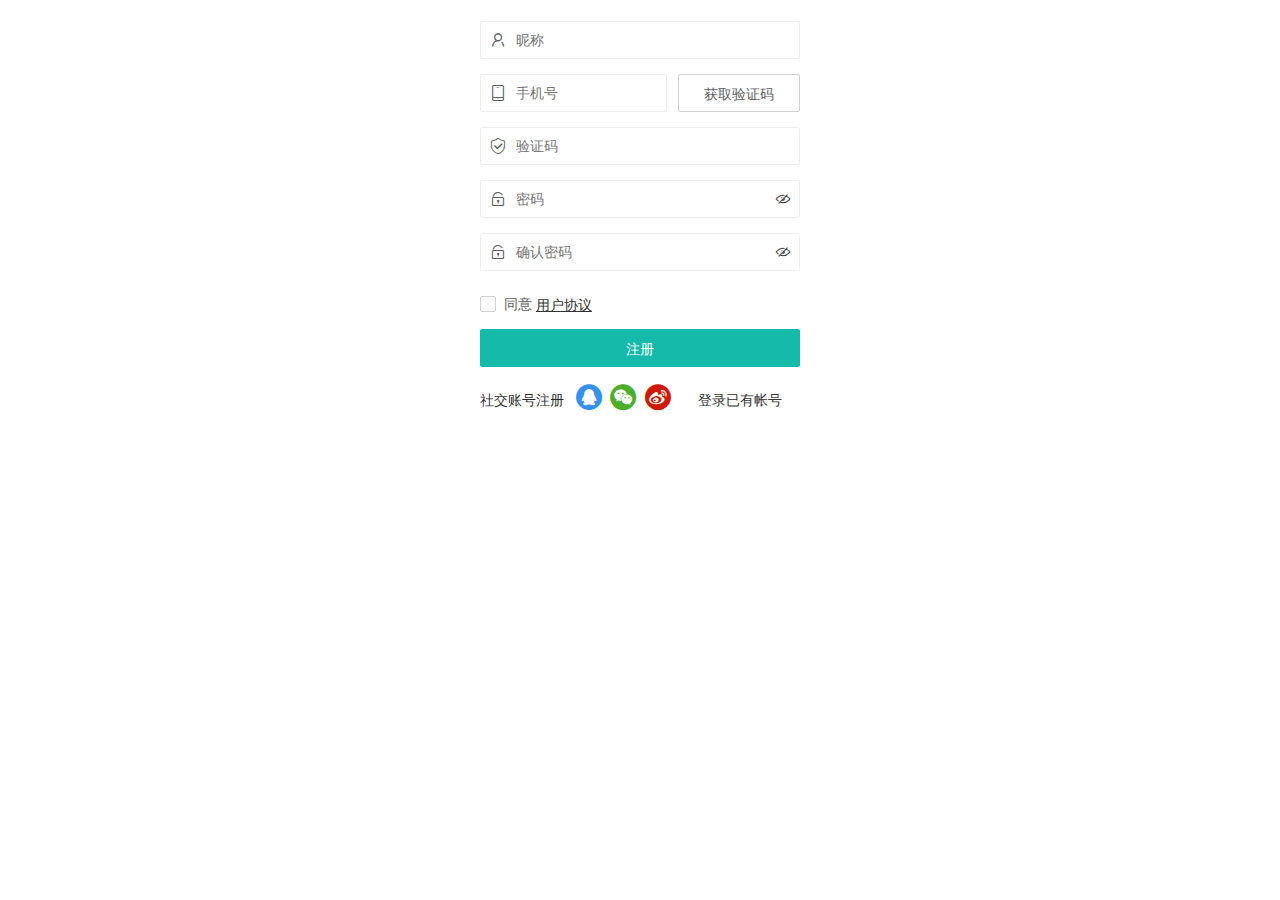
<file: templates/register.html>
<!DOCTYPE html>
<html lang="en">
<head>
    <meta charset="UTF-8">
    <title>注册页</title>
    <link rel="shortcut icon" href="//unpkg.com/outeres@0.0.10/img/layui/icon-v2.png">
    <link rel="stylesheet" href="/static/css/layui.css">
</head>
<body>
<style>
    .demo-reg-container {
        width: 320px;
        margin: 21px auto 0;
    }

    .demo-reg-other .layui-icon {
        position: relative;
        display: inline-block;
        margin: 0 2px;
        top: 2px;
        font-size: 26px;
    }
</style>
<form class="layui-form" lay-filter="register-form">
    <div class="demo-reg-container">
        <div class="layui-form-item">
            <div class="layui-input-wrap">
                <div class="layui-input-prefix">
                    <i class="layui-icon layui-icon-username"></i>
                </div>
                <input type="text" name="nickname" value="" lay-verify="required" placeholder="昵称" autocomplete="off"
                       class="layui-input" lay-affix="clear">
            </div>
        </div>
        <div class="layui-form-item">
            <div class="layui-row">
                <div class="layui-col-xs7">
                    <div class="layui-input-wrap">
                        <div class="layui-input-prefix">
                            <i class="layui-icon layui-icon-cellphone"></i>
                        </div>
                        <input type="text" name="mobile" value="" lay-verify="required|phone" placeholder="手机号"
                               lay-reqtext="请填写手机号" autocomplete="off" class="layui-input" id="reg-cellphone">
                    </div>
                </div>
                <div class="layui-col-xs5">
                    <div style="margin-left: 11px;">
                        <button type="button" class="layui-btn layui-btn-fluid layui-btn-primary"
                                lay-on="reg-get-vercode">获取验证码
                        </button>
                    </div>
                </div>
            </div>
        </div>
        <div class="layui-form-item">
            <div class="layui-input-wrap">
                <div class="layui-input-prefix">
                    <i class="layui-icon layui-icon-vercode"></i>
                </div>
                <input type="text" name="vercode" value="" lay-verify="required" placeholder="验证码"
                       lay-reqtext="请填写验证码" autocomplete="off" class="layui-input">
            </div>
        </div>
        <div class="layui-form-item">
            <div class="layui-input-wrap">
                <div class="layui-input-prefix">
                    <i class="layui-icon layui-icon-password"></i>
                </div>
                <input type="password" name="password" value="" lay-verify="required" placeholder="密码"
                       autocomplete="off" class="layui-input" id="reg-password" lay-affix="eye">
            </div>
        </div>
        <div class="layui-form-item">
            <div class="layui-input-wrap">
                <div class="layui-input-prefix">
                    <i class="layui-icon layui-icon-password"></i>
                </div>
                <input type="password" name="confirmPassword" value="" lay-verify="required|confirmPassword"
                       placeholder="确认密码" autocomplete="off" class="layui-input" lay-affix="eye">
            </div>
        </div>

        <div class="layui-form-item">
            <input type="checkbox" name="agreement" lay-verify="required" lay-skin="primary" title="同意">
            <a href="#terms" target="_blank" style="position: relative; top: 6px; left: -15px;">
                <ins>用户协议</ins>
            </a>
        </div>
        <div class="layui-form-item">
            <button class="layui-btn layui-btn-fluid" lay-submit lay-filter="demo-reg">注册</button>
        </div>
        <div class="layui-form-item demo-reg-other">
            <label>社交账号注册</label>
            <span style="padding: 0 21px 0 6px;">
        <a href="javascript:;"><i class="layui-icon layui-icon-login-qq" style="color: #3492ed;"></i></a>
        <a href="javascript:;"><i class="layui-icon layui-icon-login-wechat" style="color: #4daf29;"></i></a>
        <a href="javascript:;"><i class="layui-icon layui-icon-login-weibo" style="color: #cf1900;"></i></a>
      </span>
            <a href="/login">登录已有帐号</a>
        </div>
    </div>
</form>
<script src="/static/layui.js"></script>
<script>
    layui.use(function () {
        var $ = layui.$;
        var form = layui.form;
        var layer = layui.layer;
        var util = layui.util;

        // 自定义验证规则
        form.verify({
            // 确认密码
            confirmPassword: function (value, item) {
                var passwordValue = $('#reg-password').val();
                if (value !== passwordValue) {
                    return '两次密码输入不一致';
                }
            }
        });

        // 提交事件
        form.on('submit(demo-reg)', function (data) {
            var field = data.field; // 获取表单字段值

            // 是否勾选同意
            if (!field.agreement) {
                layer.msg('您必须勾选同意用户协议才能注册');
                return false;
            }

            // 此处可执行 Ajax 等操作
            fetch('/api/register', {
                method: 'POST',
                headers: {'Content-Type': 'application/json'},
                body: JSON.stringify(field)
            }).then(response => response.json()).then(data => {
                // 处理后端的响应数据
                if (!data.code) {
                    layer.msg(data.message, {icon: 1})
                    setTimeout(function () {
                        location.href = '/login'
                    }, 2000)
                } else {
                    layer.msg(data.message, {icon: 2})
                }
            })

            return false; // 阻止默认 form 跳转
        });

        // 普通事件
        util.on('lay-on', {
            // 获取验证码
            'reg-get-vercode': function (othis) {
                var isvalid = form.validate('#reg-cellphone'); // 主动触发验证，v2.7.0 新增
                // 验证通过
                if (isvalid) {
                    // {#layer.msg('手机号规则验证通过');#}
                    // 此处可继续书写「发送验证码」等后续逻辑
                    let data = form.val('register-form');
                    // 发送请求
                    fetch('/api/send_register_sms', {
                        method: 'POST',
                        headers: {'Content-Type': 'application/json'},
                        body: JSON.stringify({'mobile': data.mobile})
                    }).then(response => response.json()).then(data => {
                        // 处理后端的响应数据
                        if (!data.code) {
                            layer.msg(data.message, {icon: 1})
                        } else {
                            layer.msg(data.message, {icon: 2})
                        }
                    })
                }
            }
        });
    });
</script>
</body>
</html>
</file>
<file: static/css/layui.css>
blockquote,body,button,dd,div,dl,dt,form,h1,h2,h3,h4,h5,h6,input,li,ol,p,pre,td,textarea,th,ul{margin:0;padding:0;-webkit-tap-highlight-color:rgba(0,0,0,0)}a:active,a:hover{outline:0}img{display:inline-block;border:none;vertical-align:middle}li{list-style:none}table{border-collapse:collapse;border-spacing:0}h1,h2,h3,h4{font-weight:700}h5,h6{font-weight:500;font-size:100%}button,input,select,textarea{font-size:100%}button,input,optgroup,option,select,textarea{font-family:inherit;font-size:inherit;font-style:inherit;font-weight:inherit;outline:0}pre{white-space:pre-wrap;white-space:-moz-pre-wrap;white-space:-pre-wrap;white-space:-o-pre-wrap;word-wrap:break-word}body{line-height:1.6;color:#333;color:rgba(0,0,0,.85);font:14px Helvetica Neue,Helvetica,PingFang SC,Tahoma,Arial,sans-serif}hr{height:0;line-height:0;margin:10px 0;padding:0;border:none;border-bottom:1px solid #eee;clear:both;overflow:hidden;background:0 0}a{color:#333;text-decoration:none}a:hover{color:#777}a cite{font-style:normal;*cursor:pointer}.layui-border-box,.layui-border-box *{box-sizing:border-box}.layui-box,.layui-box *{box-sizing:content-box}.layui-clear{clear:both;*zoom:1}.layui-clear:after{content:'\20';clear:both;*zoom:1;display:block;height:0}.layui-clear-space{word-spacing:-5px}.layui-inline{position:relative;display:inline-block;*display:inline;*zoom:1;vertical-align:middle}.layui-edge{position:relative;display:inline-block;vertical-align:middle;width:0;height:0;border-width:6px;border-style:dashed;border-color:transparent;overflow:hidden}.layui-edge-top{top:-4px;border-bottom-color:#999;border-bottom-style:solid}.layui-edge-right{border-left-color:#999;border-left-style:solid}.layui-edge-bottom{top:2px;border-top-color:#999;border-top-style:solid}.layui-edge-left{border-right-color:#999;border-right-style:solid}.layui-elip{text-overflow:ellipsis;overflow:hidden;white-space:nowrap}.layui-disabled,.layui-icon,.layui-unselect{-moz-user-select:none;-webkit-user-select:none;-ms-user-select:none}.layui-disabled,.layui-disabled:hover{color:#d2d2d2!important;cursor:not-allowed!important}.layui-circle{border-radius:100%}.layui-show{display:block!important}.layui-hide{display:none!important}.layui-show-v{visibility:visible!important}.layui-hide-v{visibility:hidden!important}@font-face{font-family:layui-icon;src:url(../font/iconfont.eot?v=282);src:url(../font/iconfont.eot?v=282#iefix) format('embedded-opentype'),url(../font/iconfont.woff2?v=282) format('woff2'),url(../font/iconfont.woff?v=282) format('woff'),url(../font/iconfont.ttf?v=282) format('truetype'),url(../font/iconfont.svg?v=282#layui-icon) format('svg')}.layui-icon{font-family:layui-icon!important;font-size:16px;font-style:normal;-webkit-font-smoothing:antialiased;-moz-osx-font-smoothing:grayscale}.layui-icon-leaf:before{content:"\e701"}.layui-icon-folder:before{content:"\eabe"}.layui-icon-folder-open:before{content:"\eac1"}.layui-icon-gitee:before{content:"\e69b"}.layui-icon-github:before{content:"\e6a7"}.layui-icon-disabled:before{content:"\e6cc"}.layui-icon-moon:before{content:"\e6c2"}.layui-icon-error:before{content:"\e693"}.layui-icon-success:before{content:"\e697"}.layui-icon-question:before{content:"\e699"}.layui-icon-lock:before{content:"\e69a"}.layui-icon-eye:before{content:"\e695"}.layui-icon-eye-invisible:before{content:"\e696"}.layui-icon-backspace:before{content:"\e694"}.layui-icon-tips-fill:before{content:"\eb2e"}.layui-icon-test:before{content:"\e692"}.layui-icon-clear:before{content:"\e788"}.layui-icon-heart-fill:before{content:"\e68f"}.layui-icon-light:before{content:"\e748"}.layui-icon-music:before{content:"\e690"}.layui-icon-time:before{content:"\e68d"}.layui-icon-ie:before{content:"\e7bb"}.layui-icon-firefox:before{content:"\e686"}.layui-icon-at:before{content:"\e687"}.layui-icon-bluetooth:before{content:"\e689"}.layui-icon-chrome:before{content:"\e68a"}.layui-icon-edge:before{content:"\e68b"}.layui-icon-heart:before{content:"\e68c"}.layui-icon-key:before{content:"\e683"}.layui-icon-android:before{content:"\e684"}.layui-icon-mike:before{content:"\e6dc"}.layui-icon-mute:before{content:"\e685"}.layui-icon-gift:before{content:"\e627"}.layui-icon-windows:before{content:"\e67f"}.layui-icon-ios:before{content:"\e680"}.layui-icon-logout:before{content:"\e682"}.layui-icon-wifi:before{content:"\e7e0"}.layui-icon-rss:before{content:"\e808"}.layui-icon-email:before{content:"\e618"}.layui-icon-reduce-circle:before{content:"\e616"}.layui-icon-transfer:before{content:"\e691"}.layui-icon-service:before{content:"\e626"}.layui-icon-addition:before{content:"\e624"}.layui-icon-subtraction:before{content:"\e67e"}.layui-icon-slider:before{content:"\e714"}.layui-icon-print:before{content:"\e66d"}.layui-icon-export:before{content:"\e67d"}.layui-icon-cols:before{content:"\e610"}.layui-icon-screen-full:before{content:"\e622"}.layui-icon-screen-restore:before{content:"\e758"}.layui-icon-rate-half:before{content:"\e6c9"}.layui-icon-rate-solid:before{content:"\e67a"}.layui-icon-rate:before{content:"\e67b"}.layui-icon-cellphone:before{content:"\e678"}.layui-icon-vercode:before{content:"\e679"}.layui-icon-login-weibo:before{content:"\e675"}.layui-icon-login-qq:before{content:"\e676"}.layui-icon-login-wechat:before{content:"\e677"}.layui-icon-username:before{content:"\e66f"}.layui-icon-password:before{content:"\e673"}.layui-icon-refresh-3:before{content:"\e9aa"}.layui-icon-auz:before{content:"\e672"}.layui-icon-shrink-right:before{content:"\e668"}.layui-icon-spread-left:before{content:"\e66b"}.layui-icon-snowflake:before{content:"\e6b1"}.layui-icon-tips:before{content:"\e702"}.layui-icon-note:before{content:"\e66e"}.layui-icon-senior:before{content:"\e674"}.layui-icon-refresh-1:before{content:"\e666"}.layui-icon-refresh:before{content:"\e669"}.layui-icon-flag:before{content:"\e66c"}.layui-icon-theme:before{content:"\e66a"}.layui-icon-notice:before{content:"\e667"}.layui-icon-console:before{content:"\e665"}.layui-icon-website:before{content:"\e7ae"}.layui-icon-face-surprised:before{content:"\e664"}.layui-icon-set:before{content:"\e716"}.layui-icon-template:before{content:"\e663"}.layui-icon-app:before{content:"\e653"}.layui-icon-template-1:before{content:"\e656"}.layui-icon-home:before{content:"\e68e"}.layui-icon-female:before{content:"\e661"}.layui-icon-male:before{content:"\e662"}.layui-icon-tread:before{content:"\e6c5"}.layui-icon-praise:before{content:"\e6c6"}.layui-icon-rmb:before{content:"\e65e"}.layui-icon-more:before{content:"\e65f"}.layui-icon-camera:before{content:"\e660"}.layui-icon-cart-simple:before{content:"\e698"}.layui-icon-face-cry:before{content:"\e69c"}.layui-icon-face-smile:before{content:"\e6af"}.layui-icon-survey:before{content:"\e6b2"}.layui-icon-read:before{content:"\e705"}.layui-icon-location:before{content:"\e715"}.layui-icon-dollar:before{content:"\e659"}.layui-icon-diamond:before{content:"\e735"}.layui-icon-return:before{content:"\e65c"}.layui-icon-camera-fill:before{content:"\e65d"}.layui-icon-fire:before{content:"\e756"}.layui-icon-more-vertical:before{content:"\e671"}.layui-icon-cart:before{content:"\e657"}.layui-icon-star-fill:before{content:"\e658"}.layui-icon-prev:before{content:"\e65a"}.layui-icon-next:before{content:"\e65b"}.layui-icon-upload:before{content:"\e67c"}.layui-icon-upload-drag:before{content:"\e681"}.layui-icon-user:before{content:"\e770"}.layui-icon-file-b:before{content:"\e655"}.layui-icon-component:before{content:"\e857"}.layui-icon-find-fill:before{content:"\e670"}.layui-icon-loading:before{content:"\e63d"}.layui-icon-loading-1:before{content:"\e63e"}.layui-icon-add-1:before{content:"\e654"}.layui-icon-pause:before{content:"\e651"}.layui-icon-play:before{content:"\e652"}.layui-icon-video:before{content:"\e6ed"}.layui-icon-headset:before{content:"\e6fc"}.layui-icon-voice:before{content:"\e688"}.layui-icon-speaker:before{content:"\e645"}.layui-icon-fonts-del:before{content:"\e64f"}.layui-icon-fonts-html:before{content:"\e64b"}.layui-icon-fonts-code:before{content:"\e64e"}.layui-icon-fonts-strong:before{content:"\e62b"}.layui-icon-unlink:before{content:"\e64d"}.layui-icon-picture:before{content:"\e64a"}.layui-icon-link:before{content:"\e64c"}.layui-icon-face-smile-b:before{content:"\e650"}.layui-icon-align-center:before{content:"\e647"}.layui-icon-align-right:before{content:"\e648"}.layui-icon-align-left:before{content:"\e649"}.layui-icon-fonts-u:before{content:"\e646"}.layui-icon-fonts-i:before{content:"\e644"}.layui-icon-tabs:before{content:"\e62a"}.layui-icon-circle:before{content:"\e63f"}.layui-icon-radio:before{content:"\e643"}.layui-icon-share:before{content:"\e641"}.layui-icon-edit:before{content:"\e642"}.layui-icon-delete:before{content:"\e640"}.layui-icon-engine:before{content:"\e628"}.layui-icon-chart-screen:before{content:"\e629"}.layui-icon-chart:before{content:"\e62c"}.layui-icon-table:before{content:"\e62d"}.layui-icon-tree:before{content:"\e62e"}.layui-icon-upload-circle:before{content:"\e62f"}.layui-icon-templeate-1:before{content:"\e630"}.layui-icon-util:before{content:"\e631"}.layui-icon-layouts:before{content:"\e632"}.layui-icon-prev-circle:before{content:"\e633"}.layui-icon-carousel:before{content:"\e634"}.layui-icon-code-circle:before{content:"\e635"}.layui-icon-water:before{content:"\e636"}.layui-icon-date:before{content:"\e637"}.layui-icon-layer:before{content:"\e638"}.layui-icon-fonts-clear:before{content:"\e639"}.layui-icon-dialogue:before{content:"\e63a"}.layui-icon-cellphone-fine:before{content:"\e63b"}.layui-icon-form:before{content:"\e63c"}.layui-icon-file:before{content:"\e621"}.layui-icon-triangle-r:before{content:"\e623"}.layui-icon-triangle-d:before{content:"\e625"}.layui-icon-set-sm:before{content:"\e620"}.layui-icon-add-circle:before{content:"\e61f"}.layui-icon-layim-download:before{content:"\e61e"}.layui-icon-layim-uploadfile:before{content:"\e61d"}.layui-icon-404:before{content:"\e61c"}.layui-icon-about:before{content:"\e60b"}.layui-icon-layim-theme:before{content:"\e61b"}.layui-icon-down:before{content:"\e61a"}.layui-icon-up:before{content:"\e619"}.layui-icon-circle-dot:before{content:"\e617"}.layui-icon-set-fill:before{content:"\e614"}.layui-icon-search:before{content:"\e615"}.layui-icon-friends:before{content:"\e612"}.layui-icon-group:before{content:"\e613"}.layui-icon-reply-fill:before{content:"\e611"}.layui-icon-menu-fill:before{content:"\e60f"}.layui-icon-face-smile-fine:before{content:"\e60c"}.layui-icon-picture-fine:before{content:"\e60d"}.layui-icon-log:before{content:"\e60e"}.layui-icon-list:before{content:"\e60a"}.layui-icon-release:before{content:"\e609"}.layui-icon-add-circle-fine:before{content:"\e608"}.layui-icon-ok:before{content:"\e605"}.layui-icon-help:before{content:"\e607"}.layui-icon-chat:before{content:"\e606"}.layui-icon-top:before{content:"\e604"}.layui-icon-right:before{content:"\e602"}.layui-icon-left:before{content:"\e603"}.layui-icon-star:before{content:"\e600"}.layui-icon-download-circle:before{content:"\e601"}.layui-icon-close:before{content:"\1006"}.layui-icon-close-fill:before{content:"\1007"}.layui-icon-ok-circle:before{content:"\1005"}.layui-main{position:relative;width:1160px;margin:0 auto}.layui-header{position:relative;z-index:1000;height:60px}.layui-header a:hover{transition:all .5s;-webkit-transition:all .5s}.layui-side{position:fixed;left:0;top:0;bottom:0;z-index:999;width:200px;overflow-x:hidden}.layui-side-scroll{position:relative;width:220px;height:100%;overflow-x:hidden}.layui-body{position:relative;left:200px;right:0;top:0;bottom:0;z-index:900;width:auto;box-sizing:border-box}.layui-layout-body{overflow-x:hidden}.layui-layout-admin .layui-header{position:fixed;top:0;left:0;right:0;background-color:#23292e}.layui-layout-admin .layui-side{top:60px;width:200px;overflow-x:hidden}.layui-layout-admin .layui-body{position:absolute;top:60px;padding-bottom:44px}.layui-layout-admin .layui-main{width:auto;margin:0 15px}.layui-layout-admin .layui-footer{position:fixed;left:200px;right:0;bottom:0;z-index:990;height:44px;line-height:44px;padding:0 15px;box-shadow:-1px 0 4px rgb(0 0 0 / 12%);background-color:#fafafa}.layui-layout-admin .layui-logo{position:absolute;left:0;top:0;width:200px;height:100%;line-height:60px;text-align:center;color:#16baaa;font-size:16px;box-shadow:0 1px 2px 0 rgb(0 0 0 / 15%)}.layui-layout-admin .layui-header .layui-nav{background:0 0}.layui-layout-left{position:absolute!important;left:200px;top:0}.layui-layout-right{position:absolute!important;right:0;top:0}.layui-container{position:relative;margin:0 auto;box-sizing:border-box}.layui-fluid{position:relative;margin:0 auto;padding:0 15px}.layui-row:after,.layui-row:before{content:"";display:block;clear:both}.layui-col-lg1,.layui-col-lg10,.layui-col-lg11,.layui-col-lg12,.layui-col-lg2,.layui-col-lg3,.layui-col-lg4,.layui-col-lg5,.layui-col-lg6,.layui-col-lg7,.layui-col-lg8,.layui-col-lg9,.layui-col-md1,.layui-col-md10,.layui-col-md11,.layui-col-md12,.layui-col-md2,.layui-col-md3,.layui-col-md4,.layui-col-md5,.layui-col-md6,.layui-col-md7,.layui-col-md8,.layui-col-md9,.layui-col-sm1,.layui-col-sm10,.layui-col-sm11,.layui-col-sm12,.layui-col-sm2,.layui-col-sm3,.layui-col-sm4,.layui-col-sm5,.layui-col-sm6,.layui-col-sm7,.layui-col-sm8,.layui-col-sm9,.layui-col-xl1,.layui-col-xl10,.layui-col-xl11,.layui-col-xl12,.layui-col-xl2,.layui-col-xl3,.layui-col-xl4,.layui-col-xl5,.layui-col-xl6,.layui-col-xl7,.layui-col-xl8,.layui-col-xl9,.layui-col-xs1,.layui-col-xs10,.layui-col-xs11,.layui-col-xs12,.layui-col-xs2,.layui-col-xs3,.layui-col-xs4,.layui-col-xs5,.layui-col-xs6,.layui-col-xs7,.layui-col-xs8,.layui-col-xs9{position:relative;display:block;box-sizing:border-box}.layui-col-xs1,.layui-col-xs10,.layui-col-xs11,.layui-col-xs12,.layui-col-xs2,.layui-col-xs3,.layui-col-xs4,.layui-col-xs5,.layui-col-xs6,.layui-col-xs7,.layui-col-xs8,.layui-col-xs9{float:left}.layui-col-xs1{width:8.33333333%}.layui-col-xs2{width:16.66666667%}.layui-col-xs3{width:25%}.layui-col-xs4{width:33.33333333%}.layui-col-xs5{width:41.66666667%}.layui-col-xs6{width:50%}.layui-col-xs7{width:58.33333333%}.layui-col-xs8{width:66.66666667%}.layui-col-xs9{width:75%}.layui-col-xs10{width:83.33333333%}.layui-col-xs11{width:91.66666667%}.layui-col-xs12{width:100%}.layui-col-xs-offset1{margin-left:8.33333333%}.layui-col-xs-offset2{margin-left:16.66666667%}.layui-col-xs-offset3{margin-left:25%}.layui-col-xs-offset4{margin-left:33.33333333%}.layui-col-xs-offset5{margin-left:41.66666667%}.layui-col-xs-offset6{margin-left:50%}.layui-col-xs-offset7{margin-left:58.33333333%}.layui-col-xs-offset8{margin-left:66.66666667%}.layui-col-xs-offset9{margin-left:75%}.layui-col-xs-offset10{margin-left:83.33333333%}.layui-col-xs-offset11{margin-left:91.66666667%}.layui-col-xs-offset12{margin-left:100%}@media screen and (max-width:767.98px){.layui-container{padding:0 15px}.layui-hide-xs{display:none!important}.layui-show-xs-block{display:block!important}.layui-show-xs-inline{display:inline!important}.layui-show-xs-inline-block{display:inline-block!important}}@media screen and (min-width:768px){.layui-container{width:720px}.layui-hide-sm{display:none!important}.layui-show-sm-block{display:block!important}.layui-show-sm-inline{display:inline!important}.layui-show-sm-inline-block{display:inline-block!important}.layui-col-sm1,.layui-col-sm10,.layui-col-sm11,.layui-col-sm12,.layui-col-sm2,.layui-col-sm3,.layui-col-sm4,.layui-col-sm5,.layui-col-sm6,.layui-col-sm7,.layui-col-sm8,.layui-col-sm9{float:left}.layui-col-sm1{width:8.33333333%}.layui-col-sm2{width:16.66666667%}.layui-col-sm3{width:25%}.layui-col-sm4{width:33.33333333%}.layui-col-sm5{width:41.66666667%}.layui-col-sm6{width:50%}.layui-col-sm7{width:58.33333333%}.layui-col-sm8{width:66.66666667%}.layui-col-sm9{width:75%}.layui-col-sm10{width:83.33333333%}.layui-col-sm11{width:91.66666667%}.layui-col-sm12{width:100%}.layui-col-sm-offset1{margin-left:8.33333333%}.layui-col-sm-offset2{margin-left:16.66666667%}.layui-col-sm-offset3{margin-left:25%}.layui-col-sm-offset4{margin-left:33.33333333%}.layui-col-sm-offset5{margin-left:41.66666667%}.layui-col-sm-offset6{margin-left:50%}.layui-col-sm-offset7{margin-left:58.33333333%}.layui-col-sm-offset8{margin-left:66.66666667%}.layui-col-sm-offset9{margin-left:75%}.layui-col-sm-offset10{margin-left:83.33333333%}.layui-col-sm-offset11{margin-left:91.66666667%}.layui-col-sm-offset12{margin-left:100%}}@media screen and (min-width:992px){.layui-container{width:960px}.layui-hide-md{display:none!important}.layui-show-md-block{display:block!important}.layui-show-md-inline{display:inline!important}.layui-show-md-inline-block{display:inline-block!important}.layui-col-md1,.layui-col-md10,.layui-col-md11,.layui-col-md12,.layui-col-md2,.layui-col-md3,.layui-col-md4,.layui-col-md5,.layui-col-md6,.layui-col-md7,.layui-col-md8,.layui-col-md9{float:left}.layui-col-md1{width:8.33333333%}.layui-col-md2{width:16.66666667%}.layui-col-md3{width:25%}.layui-col-md4{width:33.33333333%}.layui-col-md5{width:41.66666667%}.layui-col-md6{width:50%}.layui-col-md7{width:58.33333333%}.layui-col-md8{width:66.66666667%}.layui-col-md9{width:75%}.layui-col-md10{width:83.33333333%}.layui-col-md11{width:91.66666667%}.layui-col-md12{width:100%}.layui-col-md-offset1{margin-left:8.33333333%}.layui-col-md-offset2{margin-left:16.66666667%}.layui-col-md-offset3{margin-left:25%}.layui-col-md-offset4{margin-left:33.33333333%}.layui-col-md-offset5{margin-left:41.66666667%}.layui-col-md-offset6{margin-left:50%}.layui-col-md-offset7{margin-left:58.33333333%}.layui-col-md-offset8{margin-left:66.66666667%}.layui-col-md-offset9{margin-left:75%}.layui-col-md-offset10{margin-left:83.33333333%}.layui-col-md-offset11{margin-left:91.66666667%}.layui-col-md-offset12{margin-left:100%}}@media screen and (min-width:1200px){.layui-container{width:1150px}.layui-hide-lg{display:none!important}.layui-show-lg-block{display:block!important}.layui-show-lg-inline{display:inline!important}.layui-show-lg-inline-block{display:inline-block!important}.layui-col-lg1,.layui-col-lg10,.layui-col-lg11,.layui-col-lg12,.layui-col-lg2,.layui-col-lg3,.layui-col-lg4,.layui-col-lg5,.layui-col-lg6,.layui-col-lg7,.layui-col-lg8,.layui-col-lg9{float:left}.layui-col-lg1{width:8.33333333%}.layui-col-lg2{width:16.66666667%}.layui-col-lg3{width:25%}.layui-col-lg4{width:33.33333333%}.layui-col-lg5{width:41.66666667%}.layui-col-lg6{width:50%}.layui-col-lg7{width:58.33333333%}.layui-col-lg8{width:66.66666667%}.layui-col-lg9{width:75%}.layui-col-lg10{width:83.33333333%}.layui-col-lg11{width:91.66666667%}.layui-col-lg12{width:100%}.layui-col-lg-offset1{margin-left:8.33333333%}.layui-col-lg-offset2{margin-left:16.66666667%}.layui-col-lg-offset3{margin-left:25%}.layui-col-lg-offset4{margin-left:33.33333333%}.layui-col-lg-offset5{margin-left:41.66666667%}.layui-col-lg-offset6{margin-left:50%}.layui-col-lg-offset7{margin-left:58.33333333%}.layui-col-lg-offset8{margin-left:66.66666667%}.layui-col-lg-offset9{margin-left:75%}.layui-col-lg-offset10{margin-left:83.33333333%}.layui-col-lg-offset11{margin-left:91.66666667%}.layui-col-lg-offset12{margin-left:100%}}@media screen and (min-width:1400px){.layui-container{width:1330px}.layui-hide-xl{display:none!important}.layui-show-xl-block{display:block!important}.layui-show-xl-inline{display:inline!important}.layui-show-xl-inline-block{display:inline-block!important}.layui-col-xl1,.layui-col-xl10,.layui-col-xl11,.layui-col-xl12,.layui-col-xl2,.layui-col-xl3,.layui-col-xl4,.layui-col-xl5,.layui-col-xl6,.layui-col-xl7,.layui-col-xl8,.layui-col-xl9{float:left}.layui-col-xl1{width:8.33333333%}.layui-col-xl2{width:16.66666667%}.layui-col-xl3{width:25%}.layui-col-xl4{width:33.33333333%}.layui-col-xl5{width:41.66666667%}.layui-col-xl6{width:50%}.layui-col-xl7{width:58.33333333%}.layui-col-xl8{width:66.66666667%}.layui-col-xl9{width:75%}.layui-col-xl10{width:83.33333333%}.layui-col-xl11{width:91.66666667%}.layui-col-xl12{width:100%}.layui-col-xl-offset1{margin-left:8.33333333%}.layui-col-xl-offset2{margin-left:16.66666667%}.layui-col-xl-offset3{margin-left:25%}.layui-col-xl-offset4{margin-left:33.33333333%}.layui-col-xl-offset5{margin-left:41.66666667%}.layui-col-xl-offset6{margin-left:50%}.layui-col-xl-offset7{margin-left:58.33333333%}.layui-col-xl-offset8{margin-left:66.66666667%}.layui-col-xl-offset9{margin-left:75%}.layui-col-xl-offset10{margin-left:83.33333333%}.layui-col-xl-offset11{margin-left:91.66666667%}.layui-col-xl-offset12{margin-left:100%}}.layui-col-space1{margin:-.5px}.layui-col-space1>*{padding:.5px}.layui-col-space2{margin:-1px}.layui-col-space2>*{padding:1px}.layui-col-space4{margin:-2px}.layui-col-space4>*{padding:2px}.layui-col-space5{margin:-2.5px}.layui-col-space5>*{padding:2.5px}.layui-col-space6{margin:-3px}.layui-col-space6>*{padding:3px}.layui-col-space8{margin:-4px}.layui-col-space8>*{padding:4px}.layui-col-space10{margin:-5px}.layui-col-space10>*{padding:5px}.layui-col-space12{margin:-6px}.layui-col-space12>*{padding:6px}.layui-col-space14{margin:-7px}.layui-col-space14>*{padding:7px}.layui-col-space15{margin:-7.5px}.layui-col-space15>*{padding:7.5px}.layui-col-space16{margin:-8px}.layui-col-space16>*{padding:8px}.layui-col-space18{margin:-9px}.layui-col-space18>*{padding:9px}.layui-col-space20{margin:-10px}.layui-col-space20>*{padding:10px}.layui-col-space22{margin:-11px}.layui-col-space22>*{padding:11px}.layui-col-space24{margin:-12px}.layui-col-space24>*{padding:12px}.layui-col-space25{margin:-12.5px}.layui-col-space25>*{padding:12.5px}.layui-col-space26{margin:-13px}.layui-col-space26>*{padding:13px}.layui-col-space28{margin:-14px}.layui-col-space28>*{padding:14px}.layui-col-space30{margin:-15px}.layui-col-space30>*{padding:15px}.layui-col-space32{margin:-16px}.layui-col-space32>*{padding:16px}.layui-padding-1{padding:4px!important}.layui-padding-2{padding:8px!important}.layui-padding-3{padding:16px!important}.layui-padding-4{padding:32px!important}.layui-padding-5{padding:48px!important}.layui-margin-1{margin:4px!important}.layui-margin-2{margin:8px!important}.layui-margin-3{margin:16px!important}.layui-margin-4{margin:32px!important}.layui-margin-5{margin:48px!important}.layui-btn,.layui-input,.layui-select,.layui-textarea,.layui-upload-button{outline:0;-webkit-appearance:none;transition:all .3s;-webkit-transition:all .3s;box-sizing:border-box}.layui-elem-quote{margin-bottom:10px;padding:15px;line-height:1.8;border-left:5px solid #16b777;border-radius:0 2px 2px 0;background-color:#fafafa}.layui-quote-nm{border-style:solid;border-width:1px;border-left-width:5px;background:0 0}.layui-elem-field{margin-bottom:10px;padding:0;border-width:1px;border-style:solid}.layui-elem-field legend{margin-left:20px;padding:0 10px;font-size:20px}.layui-field-title{margin:16px 0;border-width:0;border-top-width:1px}.layui-field-box{padding:15px}.layui-field-title .layui-field-box{padding:10px 0}.layui-progress{position:relative;height:6px;border-radius:20px;background-color:#eee}.layui-progress-bar{position:absolute;left:0;top:0;width:0;max-width:100%;height:6px;border-radius:20px;text-align:right;background-color:#16b777;transition:all .3s;-webkit-transition:all .3s}.layui-progress-big,.layui-progress-big .layui-progress-bar{height:18px;line-height:18px}.layui-progress-text{position:relative;top:-20px;line-height:18px;font-size:12px;color:#5f5f5f}.layui-progress-big .layui-progress-text{position:static;padding:0 10px;color:#fff}.layui-collapse{border-width:1px;border-style:solid;border-radius:2px}.layui-colla-content,.layui-colla-item{border-top-width:1px;border-top-style:solid}.layui-colla-item:first-child{border-top:none}.layui-colla-title{position:relative;height:42px;line-height:42px;padding:0 15px 0 35px;color:#333;background-color:#fafafa;cursor:pointer;font-size:14px;overflow:hidden}.layui-colla-content{display:none;padding:10px 15px;line-height:1.6;color:#5f5f5f}.layui-colla-icon{position:absolute;left:15px;top:0;font-size:14px}.layui-card{margin-bottom:15px;border-radius:2px;background-color:#fff;box-shadow:0 1px 2px 0 rgba(0,0,0,.05)}.layui-card:last-child{margin-bottom:0}.layui-card-header{position:relative;height:42px;line-height:42px;padding:0 15px;border-bottom:1px solid #f8f8f8;color:#333;border-radius:2px 2px 0 0;font-size:14px}.layui-card-body{position:relative;padding:10px 15px;line-height:24px}.layui-card-body[pad15]{padding:15px}.layui-card-body[pad20]{padding:20px}.layui-card-body .layui-table{margin:5px 0}.layui-card .layui-tab{margin:0}.layui-panel{position:relative;border-width:1px;border-style:solid;border-radius:2px;box-shadow:1px 1px 4px rgb(0 0 0 / 8%);background-color:#fff;color:#5f5f5f}.layui-panel-window{position:relative;padding:15px;border-radius:0;border-top:5px solid #eee;background-color:#fff}.layui-auxiliar-moving{position:fixed;left:0;right:0;top:0;bottom:0;width:100%;height:100%;background:0 0;z-index:9999999999;-moz-user-select:none;-webkit-user-select:none;-ms-user-select:none;user-select:none}.layui-scrollbar-hide{overflow:hidden!important}.layui-bg-red{background-color:#ff5722!important;color:#fff!important}.layui-bg-orange{background-color:#ffb800!important;color:#fff!important}.layui-bg-green{background-color:#16baaa!important;color:#fff!important}.layui-bg-cyan{background-color:#2f4056!important;color:#fff!important}.layui-bg-blue{background-color:#1e9fff!important;color:#fff!important}.layui-bg-purple{background-color:#a233c6!important;color:#fff!important}.layui-bg-black{background-color:#2f363c!important;color:#fff!important}.layui-bg-gray{background-color:#fafafa!important;color:#5f5f5f!important}.layui-badge-rim,.layui-border,.layui-colla-content,.layui-colla-item,.layui-collapse,.layui-elem-field,.layui-form-pane .layui-form-item[pane],.layui-form-pane .layui-form-label,.layui-input,.layui-input-split,.layui-panel,.layui-quote-nm,.layui-select,.layui-tab-bar,.layui-tab-card,.layui-tab-title,.layui-tab-title .layui-this:after,.layui-textarea{border-color:#eee}.layui-border{border-width:1px;border-style:solid;color:#5f5f5f!important}.layui-border-red{border-width:1px;border-style:solid;border-color:#ff5722!important;color:#ff5722!important}.layui-border-orange{border-width:1px;border-style:solid;border-color:#ffb800!important;color:#ffb800!important}.layui-border-green{border-width:1px;border-style:solid;border-color:#16baaa!important;color:#16baaa!important}.layui-border-cyan{border-width:1px;border-style:solid;border-color:#2f4056!important;color:#2f4056!important}.layui-border-blue{border-width:1px;border-style:solid;border-color:#1e9fff!important;color:#1e9fff!important}.layui-border-purple{border-width:1px;border-style:solid;border-color:#a233c6!important;color:#a233c6!important}.layui-border-black{border-width:1px;border-style:solid;border-color:#2f363c!important;color:#2f363c!important}hr.layui-border-black,hr.layui-border-blue,hr.layui-border-cyan,hr.layui-border-green,hr.layui-border-orange,hr.layui-border-purple,hr.layui-border-red{border-width:0 0 1px}.layui-timeline-item:before{background-color:#eee}.layui-text{line-height:1.8;font-size:14px}.layui-text h1,.layui-text h2,.layui-text h3,.layui-text h4,.layui-text h5,.layui-text h6{color:#3a3a3a}.layui-text h1{font-size:32px}.layui-text h2{font-size:24px}.layui-text h3{font-size:18px}.layui-text h4{font-size:16px}.layui-text h5{font-size:14px}.layui-text h6{font-size:13px}.layui-text ol,.layui-text ul{padding-left:15px}.layui-text ul li{margin-top:5px;list-style-type:disc}.layui-text ol li{margin-top:5px;list-style-type:decimal}.layui-text-em,.layui-word-aux{color:#999!important;padding-left:5px!important;padding-right:5px!important}.layui-text p{margin:15px 0}.layui-text p:first-child{margin-top:0}.layui-text p:last-child{margin-bottom:0}.layui-text a:not(.layui-btn){color:#01aaed}.layui-text a:not(.layui-btn):hover{text-decoration:underline}.layui-text blockquote:not(.layui-elem-quote){padding:5px 15px;border-left:5px solid #eee}.layui-text pre>code:not(.layui-code){padding:15px;font-family:"Courier New",Consolas,"Lucida Console"}.layui-font-12{font-size:12px!important}.layui-font-13{font-size:13px!important}.layui-font-14{font-size:14px!important}.layui-font-16{font-size:16px!important}.layui-font-18{font-size:18px!important}.layui-font-20{font-size:20px!important}.layui-font-22{font-size:22px!important}.layui-font-24{font-size:24px!important}.layui-font-26{font-size:26px!important}.layui-font-28{font-size:28px!important}.layui-font-30{font-size:30px!important}.layui-font-32{font-size:32px!important}.layui-font-red{color:#ff5722!important}.layui-font-orange{color:#ffb800!important}.layui-font-green{color:#16baaa!important}.layui-font-cyan{color:#2f4056!important}.layui-font-blue{color:#01aaed!important}.layui-font-purple{color:#a233c6!important}.layui-font-black{color:#000!important}.layui-font-gray{color:#c2c2c2!important}.layui-btn{display:inline-block;vertical-align:middle;height:38px;line-height:38px;border:1px solid transparent;padding:0 18px;background-color:#16baaa;color:#fff;white-space:nowrap;text-align:center;font-size:14px;border-radius:2px;cursor:pointer;-moz-user-select:none;-webkit-user-select:none;-ms-user-select:none}.layui-btn:hover{opacity:.8;filter:alpha(opacity=80);color:#fff}.layui-btn:active{opacity:1;filter:alpha(opacity=100)}.layui-btn+.layui-btn{margin-left:10px}.layui-btn-container{word-spacing:-5px}.layui-btn-container .layui-btn{margin-right:10px;margin-bottom:10px;word-spacing:normal}.layui-btn-container .layui-btn+.layui-btn{margin-left:0}.layui-table .layui-btn-container .layui-btn{margin-bottom:9px}.layui-btn-radius{border-radius:100px}.layui-btn .layui-icon{padding:0 2px;vertical-align:middle\0;vertical-align:bottom}.layui-btn-primary{border-color:#d2d2d2;background:0 0;color:#5f5f5f}.layui-btn-primary:hover{border-color:#16baaa;color:#333}.layui-btn-normal{background-color:#1e9fff}.layui-btn-warm{background-color:#ffb800}.layui-btn-danger{background-color:#ff5722}.layui-btn-checked{background-color:#16b777}.layui-btn-disabled,.layui-btn-disabled:active,.layui-btn-disabled:hover{border-color:#eee!important;background-color:#fbfbfb!important;color:#d2d2d2!important;cursor:not-allowed!important;opacity:1}.layui-btn-lg{height:44px;line-height:44px;padding:0 25px;font-size:16px}.layui-btn-sm{height:30px;line-height:30px;padding:0 10px;font-size:12px}.layui-btn-xs{height:22px;line-height:22px;padding:0 5px;font-size:12px}.layui-btn-xs i{font-size:12px!important}.layui-btn-group{display:inline-block;vertical-align:middle;font-size:0}.layui-btn-group .layui-btn{margin-left:0!important;margin-right:0!important;border-left:1px solid rgba(255,255,255,.5);border-radius:0}.layui-btn-group .layui-btn-primary{border-left:none}.layui-btn-group .layui-btn-primary:hover{border-color:#d2d2d2;color:#16baaa}.layui-btn-group .layui-btn:first-child{border-left:none;border-radius:2px 0 0 2px}.layui-btn-group .layui-btn-primary:first-child{border-left:1px solid #d2d2d2}.layui-btn-group .layui-btn:last-child{border-radius:0 2px 2px 0}.layui-btn-group .layui-btn+.layui-btn{margin-left:0}.layui-btn-group+.layui-btn-group{margin-left:10px}.layui-btn-fluid{width:100%}.layui-input,.layui-select,.layui-textarea{height:38px;line-height:1.3;line-height:38px\9;border-width:1px;border-style:solid;background-color:#fff;color:rgba(0,0,0,.85);border-radius:2px}.layui-input::-webkit-input-placeholder,.layui-select::-webkit-input-placeholder,.layui-textarea::-webkit-input-placeholder{line-height:1.3}.layui-input,.layui-textarea{display:block;width:100%;padding-left:10px}.layui-input:hover,.layui-textarea:hover{border-color:#d2d2d2!important}.layui-input:focus,.layui-textarea:focus{border-color:#16b777!important;box-shadow:0 0 0 3px rgba(22,183,119,.08)}.layui-textarea{position:relative;min-height:100px;height:auto;line-height:20px;padding:6px 10px;resize:vertical}.layui-input[disabled],.layui-textarea[disabled]{background-color:#fafafa}.layui-select{padding:0 10px}.layui-form input[type=checkbox],.layui-form input[type=radio],.layui-form select{display:none}.layui-form [lay-ignore]{display:initial}.layui-form-item{position:relative;margin-bottom:15px;clear:both;*zoom:1}.layui-form-item:after{content:'\20';clear:both;*zoom:1;display:block;height:0}.layui-form-label{position:relative;float:left;display:block;padding:9px 15px;width:80px;font-weight:400;line-height:20px;text-align:right}.layui-form-label-col{display:block;float:none;padding:9px 0;line-height:20px;text-align:left}.layui-form-item .layui-inline{margin-bottom:5px;margin-right:10px}.layui-input-block,.layui-input-inline{position:relative}.layui-input-block{margin-left:110px;min-height:36px}.layui-input-inline{display:inline-block;vertical-align:middle}.layui-form-item .layui-input-inline{float:left;width:190px;margin-right:10px}.layui-form-text .layui-input-inline{width:auto}.layui-form-mid{position:relative;float:left;display:block;padding:9px 0!important;line-height:20px;margin-right:10px}.layui-form-danger+.layui-form-select .layui-input,.layui-form-danger:focus{border-color:#ff5722!important;box-shadow:0 0 0 3px rgba(255,87,34,.08)}.layui-input-prefix,.layui-input-split,.layui-input-suffix,.layui-input-suffix .layui-input-affix{position:absolute;right:0;top:0;padding:0 10px;width:35px;height:100%;text-align:center;transition:all .3s;box-sizing:border-box}.layui-input-prefix{left:0;border-radius:2px 0 0 2px}.layui-input-suffix{right:0;border-radius:0 2px 2px 0}.layui-input-split{border-width:1px;border-style:solid}.layui-input-prefix .layui-icon,.layui-input-split .layui-icon,.layui-input-suffix .layui-icon{position:relative;font-size:16px;color:#5f5f5f;transition:all .3s}.layui-input-group{position:relative;display:table;box-sizing:border-box}.layui-input-group>*{display:table-cell;vertical-align:middle;position:relative}.layui-input-group .layui-input{padding-right:15px}.layui-input-group>.layui-input-prefix{width:auto;border-right:0}.layui-input-group>.layui-input-suffix{width:auto;border-left:0}.layui-input-group .layui-input-split{white-space:nowrap}.layui-input-wrap{position:relative;line-height:38px}.layui-input-wrap .layui-input{padding-right:35px}.layui-input-wrap .layui-input::-ms-clear,.layui-input-wrap .layui-input::-ms-reveal{display:none}.layui-input-wrap .layui-input-prefix+.layui-input,.layui-input-wrap .layui-input-prefix~* .layui-input{padding-left:35px}.layui-input-wrap .layui-input-split+.layui-input,.layui-input-wrap .layui-input-split~* .layui-input{padding-left:45px}.layui-input-wrap .layui-input-prefix~.layui-form-select{position:static}.layui-input-wrap .layui-input-prefix,.layui-input-wrap .layui-input-split,.layui-input-wrap .layui-input-suffix{pointer-events:none}.layui-input-wrap .layui-input:hover+.layui-input-split{border-color:#d2d2d2}.layui-input-wrap .layui-input:focus+.layui-input-split{border-color:#16b777}.layui-input-wrap .layui-input.layui-form-danger:focus+.layui-input-split{border-color:#ff5722}.layui-input-wrap .layui-input-prefix.layui-input-split{border-width:0;border-right-width:1px}.layui-input-wrap .layui-input-suffix.layui-input-split{border-width:0;border-left-width:1px}.layui-input-affix{line-height:38px}.layui-input-suffix .layui-input-affix{right:auto;left:-35px}.layui-input-affix .layui-icon{color:rgba(0,0,0,.8);pointer-events:auto!important;cursor:pointer}.layui-input-affix .layui-icon-clear{color:rgba(0,0,0,.3)}.layui-input-affix .layui-icon:hover{color:rgba(0,0,0,.6)}.layui-input-wrap .layui-input-number{width:24px;padding:0}.layui-input-wrap .layui-input-number .layui-icon{position:absolute;right:0;width:100%;height:50%;line-height:normal;font-size:12px}.layui-input-wrap .layui-input-number .layui-icon:before{position:absolute;left:50%;top:50%;margin-top:-6px;margin-left:-6px}.layui-input-wrap .layui-input-number .layui-icon-up{top:0;border-bottom:1px solid #eee}.layui-input-wrap .layui-input-number .layui-icon-down{bottom:0}.layui-input-wrap .layui-input-number .layui-icon:hover{font-weight:700}.layui-input-wrap .layui-input[type=number]::-webkit-inner-spin-button,.layui-input-wrap .layui-input[type=number]::-webkit-outer-spin-button{-webkit-appearance:none!important}.layui-input-wrap .layui-input[type=number]{-moz-appearance:textfield}.layui-input-wrap .layui-input[type=number].layui-input-number-out-of-range{color:#ff5722}.layui-form-select{position:relative;color:#5f5f5f}.layui-form-select .layui-input{padding-right:30px;cursor:pointer}.layui-form-select .layui-edge{position:absolute;right:10px;top:50%;margin-top:-3px;cursor:pointer;border-width:6px;border-top-color:#c2c2c2;border-top-style:solid;transition:all .3s;-webkit-transition:all .3s}.layui-form-select dl{display:none;position:absolute;left:0;top:42px;padding:5px 0;z-index:899;min-width:100%;border:1px solid #eee;max-height:300px;overflow-y:auto;background-color:#fff;border-radius:2px;box-shadow:1px 1px 4px rgb(0 0 0 / 8%);box-sizing:border-box}.layui-form-select dl dd,.layui-form-select dl dt{padding:0 10px;line-height:36px;white-space:nowrap;overflow:hidden;text-overflow:ellipsis}.layui-form-select dl dt{font-size:12px;color:#999}.layui-form-select dl dd{cursor:pointer}.layui-form-select dl dd:hover{background-color:#f8f8f8;-webkit-transition:.5s all;transition:.5s all}.layui-form-select .layui-select-group dd{padding-left:20px}.layui-form-select dl dd.layui-select-tips{padding-left:10px!important;color:#999}.layui-form-select dl dd.layui-this{background-color:#f8f8f8;color:#16b777;font-weight:700}.layui-form-select dl dd.layui-disabled{background-color:#fff}.layui-form-selected dl{display:block}.layui-form-selected .layui-edge{margin-top:-9px;-webkit-transform:rotate(180deg);transform:rotate(180deg)}.layui-form-selected .layui-edge{margin-top:-3px\0}:root .layui-form-selected .layui-edge{margin-top:-9px\0/IE9}.layui-form-selectup dl{top:auto;bottom:42px}.layui-select-none{margin:5px 0;text-align:center;color:#999}.layui-select-disabled .layui-disabled{border-color:#eee!important}.layui-select-disabled .layui-edge{border-top-color:#d2d2d2}.layui-form-checkbox{position:relative;display:inline-block;vertical-align:middle;height:30px;line-height:30px;margin-right:10px;padding-right:30px;background-color:#fff;cursor:pointer;font-size:0;-webkit-transition:.1s linear;transition:.1s linear;box-sizing:border-box}.layui-form-checkbox>*{display:inline-block;vertical-align:middle}.layui-form-checkbox>div{padding:0 11px;font-size:14px;border-radius:2px 0 0 2px;background-color:#d2d2d2;color:#fff;overflow:hidden;white-space:nowrap;text-overflow:ellipsis}.layui-form-checkbox>div>.layui-icon{line-height:normal}.layui-form-checkbox:hover>div{background-color:#c2c2c2}.layui-form-checkbox>i{position:absolute;right:0;top:0;width:30px;height:100%;border:1px solid #d2d2d2;border-left:none;border-radius:0 2px 2px 0;color:#fff;color:rgba(255,255,255,0);font-size:20px;text-align:center;box-sizing:border-box}.layui-form-checkbox:hover>i{border-color:#c2c2c2;color:#c2c2c2}.layui-form-checked,.layui-form-checked:hover{border-color:#16b777}.layui-form-checked:hover>div,.layui-form-checked>div{background-color:#16b777}.layui-form-checked:hover>i,.layui-form-checked>i{color:#16b777}.layui-form-item .layui-form-checkbox{margin-top:4px}.layui-form-checkbox.layui-checkbox-disabled>div{background-color:#eee!important}.layui-form [lay-checkbox]{display:none}.layui-form-checkbox[lay-skin=primary]{height:auto!important;line-height:normal!important;min-width:18px;min-height:18px;border:none!important;margin-right:0;padding-left:24px;padding-right:0;background:0 0}.layui-form-checkbox[lay-skin=primary]>div{margin-top:-1px;padding-left:0;padding-right:15px;line-height:18px;background:0 0;color:#5f5f5f}.layui-form-checkbox[lay-skin=primary]>i{right:auto;left:0;width:16px;height:16px;line-height:14px;border:1px solid #d2d2d2;font-size:12px;border-radius:2px;background-color:#fff;-webkit-transition:.1s linear;transition:.1s linear}.layui-form-checkbox[lay-skin=primary]:hover>i{border-color:#16b777;color:#fff}.layui-form-checked[lay-skin=primary]>i{border-color:#16b777!important;background-color:#16b777;color:#fff}.layui-checkbox-disabled[lay-skin=primary]>div{background:0 0!important}.layui-form-checked.layui-checkbox-disabled[lay-skin=primary]>i{background:#eee!important;border-color:#eee!important}.layui-checkbox-disabled[lay-skin=primary]:hover>i{border-color:#d2d2d2}.layui-form-item .layui-form-checkbox[lay-skin=primary]{margin-top:10px}.layui-form-checkbox[lay-skin=primary]>.layui-icon-indeterminate{border-color:#16b777}.layui-form-checkbox[lay-skin=primary]>.layui-icon-indeterminate:before{content:'';display:inline-block;vertical-align:middle;position:relative;width:50%;height:1px;margin:-1px auto 0;background-color:#16b777}.layui-form-switch{position:relative;display:inline-block;vertical-align:middle;height:24px;line-height:22px;min-width:44px;padding:0 5px;margin-top:8px;border:1px solid #d2d2d2;border-radius:20px;cursor:pointer;box-sizing:border-box;background-color:#fff;-webkit-transition:.1s linear;transition:.1s linear}.layui-form-switch>i{position:absolute;left:5px;top:3px;width:16px;height:16px;border-radius:20px;background-color:#d2d2d2;-webkit-transition:.1s linear;transition:.1s linear}.layui-form-switch>div{position:relative;top:0;margin-left:21px;padding:0!important;text-align:center!important;color:#999!important;font-style:normal!important;font-size:12px}.layui-form-onswitch{border-color:#16b777;background-color:#16b777}.layui-form-onswitch>i{left:100%;margin-left:-21px;background-color:#fff}.layui-form-onswitch>div{margin-left:0;margin-right:21px;color:#fff!important}.layui-form-checkbox[lay-skin=none] *,.layui-form-radio[lay-skin=none] *{box-sizing:border-box}.layui-form-checkbox[lay-skin=none],.layui-form-radio[lay-skin=none]{position:relative;min-height:20px;margin:0;padding:0;height:auto;line-height:normal}.layui-form-checkbox[lay-skin=none]>div,.layui-form-radio[lay-skin=none]>div{position:relative;top:0;left:0;cursor:pointer;z-index:10;color:inherit;background-color:inherit}.layui-form-checkbox[lay-skin=none]>i,.layui-form-radio[lay-skin=none]>i{display:none}.layui-form-checkbox[lay-skin=none].layui-checkbox-disabled>div,.layui-form-radio[lay-skin=none].layui-radio-disabled>div{cursor:not-allowed}.layui-checkbox-disabled{border-color:#eee!important}.layui-checkbox-disabled>div{color:#c2c2c2!important}.layui-checkbox-disabled>i{border-color:#eee!important}.layui-checkbox-disabled:hover>i{color:#fff!important}.layui-form-radio{display:inline-block;vertical-align:middle;line-height:28px;margin:6px 10px 0 0;padding-right:10px;cursor:pointer;font-size:0}.layui-form-radio>*{display:inline-block;vertical-align:middle;font-size:14px}.layui-form-radio>i{margin-right:8px;font-size:22px;color:#c2c2c2}.layui-form-radio:hover>*,.layui-form-radioed,.layui-form-radioed>i{color:#16b777}.layui-radio-disabled>i{color:#eee!important}.layui-radio-disabled>*{color:#c2c2c2!important}.layui-form [lay-radio]{display:none}.layui-form-pane .layui-form-label{width:110px;padding:8px 15px;height:38px;line-height:20px;border-width:1px;border-style:solid;border-radius:2px 0 0 2px;text-align:center;background-color:#fafafa;overflow:hidden;white-space:nowrap;text-overflow:ellipsis;box-sizing:border-box}.layui-form-pane .layui-input-inline{margin-left:-1px}.layui-form-pane .layui-input-block{margin-left:110px;left:-1px}.layui-form-pane .layui-input{border-radius:0 2px 2px 0}.layui-form-pane .layui-form-text .layui-form-label{float:none;width:100%;border-radius:2px;box-sizing:border-box;text-align:left}.layui-form-pane .layui-form-text .layui-input-inline{display:block;margin:0;top:-1px;clear:both}.layui-form-pane .layui-form-text .layui-input-block{margin:0;left:0;top:-1px}.layui-form-pane .layui-form-text .layui-textarea{min-height:100px;border-radius:0 0 2px 2px}.layui-form-pane .layui-form-checkbox{margin:4px 0 4px 10px}.layui-form-pane .layui-form-radio,.layui-form-pane .layui-form-switch{margin-top:6px;margin-left:10px}.layui-form-pane .layui-form-item[pane]{position:relative;border-width:1px;border-style:solid}.layui-form-pane .layui-form-item[pane] .layui-form-label{position:absolute;left:0;top:0;height:100%;border-width:0;border-right-width:1px}.layui-form-pane .layui-form-item[pane] .layui-input-inline{margin-left:110px}@media screen and (max-width:450px){.layui-form-item .layui-form-label{text-overflow:ellipsis;overflow:hidden;white-space:nowrap}.layui-form-item .layui-inline{display:block;margin-right:0;margin-bottom:20px;clear:both}.layui-form-item .layui-inline:after{content:'\20';clear:both;display:block;height:0}.layui-form-item .layui-input-inline{display:block;float:none;left:-3px;width:auto!important;margin:0 0 10px 112px}.layui-form-item .layui-input-inline+.layui-form-mid{margin-left:110px;top:-5px;padding:0}.layui-form-item .layui-form-checkbox{margin-right:5px;margin-bottom:5px}}.layui-laypage{display:inline-block;*display:inline;*zoom:1;vertical-align:middle;margin:10px 0;font-size:0}.layui-laypage>a:first-child,.layui-laypage>a:first-child em{border-radius:2px 0 0 2px}.layui-laypage>a:last-child,.layui-laypage>a:last-child em{border-radius:0 2px 2px 0}.layui-laypage>:first-child{margin-left:0!important}.layui-laypage>:last-child{margin-right:0!important}.layui-laypage a,.layui-laypage button,.layui-laypage input,.layui-laypage select,.layui-laypage span{border:1px solid #eee}.layui-laypage a,.layui-laypage span{display:inline-block;*display:inline;*zoom:1;vertical-align:middle;padding:0 15px;height:28px;line-height:28px;margin:0 -1px 5px 0;background-color:#fff;color:#333;font-size:12px}.layui-laypage a[data-page]{color:#333}.layui-laypage a{text-decoration:none!important;cursor:pointer}.layui-laypage a:hover{color:#16baaa}.layui-laypage em{font-style:normal}.layui-laypage .layui-laypage-spr{color:#999;font-weight:700}.layui-laypage .layui-laypage-curr{position:relative}.layui-laypage .layui-laypage-curr em{position:relative;color:#fff}.layui-laypage .layui-laypage-curr .layui-laypage-em{position:absolute;left:-1px;top:-1px;padding:1px;width:100%;height:100%;background-color:#16baaa}.layui-laypage-em{border-radius:2px}.layui-laypage-next em,.layui-laypage-prev em{font-family:Sim sun;font-size:16px}.layui-laypage .layui-laypage-count,.layui-laypage .layui-laypage-limits,.layui-laypage .layui-laypage-refresh,.layui-laypage .layui-laypage-skip{margin-left:10px;margin-right:10px;padding:0;border:none}.layui-laypage .layui-laypage-limits,.layui-laypage .layui-laypage-refresh{vertical-align:top}.layui-laypage .layui-laypage-refresh i{font-size:18px;cursor:pointer}.layui-laypage select{height:22px;padding:3px;border-radius:2px;cursor:pointer}.layui-laypage .layui-laypage-skip{height:30px;line-height:30px;color:#999}.layui-laypage button,.layui-laypage input{height:30px;line-height:30px;border-radius:2px;vertical-align:top;background-color:#fff;box-sizing:border-box}.layui-laypage input{display:inline-block;width:40px;margin:0 10px;padding:0 3px;text-align:center}.layui-laypage input:focus,.layui-laypage select:focus{border-color:#16baaa!important}.layui-laypage button{margin-left:10px;padding:0 10px;cursor:pointer}.layui-flow-more{margin:10px 0;text-align:center;color:#999;font-size:14px;clear:both}.layui-flow-more a{height:32px;line-height:32px}.layui-flow-more a *{display:inline-block;vertical-align:top}.layui-flow-more a cite{padding:0 20px;border-radius:3px;background-color:#eee;color:#333;font-style:normal}.layui-flow-more a cite:hover{opacity:.8}.layui-flow-more a i{font-size:30px;color:#737383}.layui-table{width:100%;margin:10px 0;background-color:#fff;color:#5f5f5f}.layui-table tr{transition:all .3s;-webkit-transition:all .3s}.layui-table th{text-align:left;font-weight:600}.layui-table-mend{background-color:#fff}.layui-table-click,.layui-table-hover,.layui-table[lay-even] tbody tr:nth-child(even){background-color:#f8f8f8}.layui-table-checked{background-color:#dbfbf0}.layui-table-checked.layui-table-click,.layui-table-checked.layui-table-hover{background-color:#abf8dd}.layui-table td,.layui-table th,.layui-table-col-set,.layui-table-fixed-r,.layui-table-grid-down,.layui-table-header,.layui-table-mend,.layui-table-page,.layui-table-tips-main,.layui-table-tool,.layui-table-total,.layui-table-view,.layui-table[lay-skin=line],.layui-table[lay-skin=row]{border-width:1px;border-style:solid;border-color:#eee}.layui-table td,.layui-table th{position:relative;padding:9px 15px;min-height:20px;line-height:20px;font-size:14px}.layui-table[lay-skin=line] td,.layui-table[lay-skin=line] th{border-width:0;border-bottom-width:1px}.layui-table[lay-skin=row] td,.layui-table[lay-skin=row] th{border-width:0;border-right-width:1px}.layui-table[lay-skin=nob] td,.layui-table[lay-skin=nob] th{border:none}.layui-table img{max-width:100px}.layui-table[lay-size=lg] td,.layui-table[lay-size=lg] th{padding-top:15px;padding-right:30px;padding-bottom:15px;padding-left:30px}.layui-table-view .layui-table[lay-size=lg] .layui-table-cell{height:50px;line-height:40px}.layui-table[lay-size=sm] td,.layui-table[lay-size=sm] th{padding-top:5px;padding-right:10px;padding-bottom:5px;padding-left:10px;font-size:12px}.layui-table-view .layui-table[lay-size=sm] .layui-table-cell{height:30px;line-height:20px;padding-top:5px;padding-left:11px;padding-right:11px}.layui-table[lay-data],.layui-table[lay-options]{display:none}.layui-table-box{position:relative;overflow:hidden}.layui-table-view{clear:both}.layui-table-view .layui-table{position:relative;width:auto;margin:0;border:0;border-collapse:separate}.layui-table-view .layui-table[lay-skin=line]{border-width:0;border-right-width:1px}.layui-table-view .layui-table[lay-skin=row]{border-width:0;border-bottom-width:1px}.layui-table-view .layui-table td,.layui-table-view .layui-table th{padding:0;border-top:none;border-left:none}.layui-table-view .layui-table th [lay-event],.layui-table-view .layui-table th.layui-unselect .layui-table-cell span{cursor:pointer}.layui-table-view .layui-table td,.layui-table-view .layui-table th span{cursor:default}.layui-table-view .layui-table td[data-edit]{cursor:text}.layui-table-view .layui-table td[data-edit]:hover:after{position:absolute;left:0;top:0;width:100%;height:100%;box-sizing:border-box;border:1px solid #16b777;pointer-events:none;content:""}.layui-table-view .layui-form-checkbox[lay-skin=primary] i{width:18px;height:18px;line-height:16px}.layui-table-view .layui-form-radio{line-height:0;padding:0}.layui-table-view .layui-form-radio>i{margin:0;font-size:20px}.layui-table-init{position:absolute;left:0;top:0;right:0;bottom:0;margin:0;z-index:199;transition:opacity .1s;user-select:none;opacity:1}.layui-table-init.layui-hide-v{opacity:0}.layui-table-loading-icon{position:absolute;width:100%\0;left:50%;left:auto\0;top:50%;margin-top:-15px\0;transform:translate(-50%,-50%);transform:none\0;text-align:center}.layui-table-loading-icon .layui-icon{font-size:30px;color:#c2c2c2}.layui-table-header{border-width:0;border-bottom-width:1px;overflow:hidden}.layui-table-header .layui-table{margin-bottom:-1px}.layui-table-column{position:relative;width:100%;min-height:41px;padding:8px 16px;border-width:0;border-bottom-width:1px}.layui-table-column .layui-btn-container{margin-bottom:-8px}.layui-table-column .layui-btn-container .layui-btn{margin-right:8px;margin-bottom:8px}.layui-table-tool .layui-inline[lay-event]{position:relative;width:26px;height:26px;padding:5px;line-height:16px;margin-right:10px;text-align:center;color:#333;border:1px solid #ccc;cursor:pointer;-webkit-transition:.5s all;transition:.5s all}.layui-table-tool .layui-inline[lay-event]:hover{border:1px solid #999}.layui-table-tool-temp{padding-right:120px}.layui-table-tool-self{position:absolute;right:17px;top:10px}.layui-table-tool .layui-table-tool-self .layui-inline[lay-event]{margin:0 0 0 10px}.layui-table-tool-panel{position:absolute;top:29px;left:-1px;z-index:399;padding:5px 0!important;min-width:150px;min-height:40px;border:1px solid #d2d2d2;text-align:left;overflow-y:auto;background-color:#fff;box-shadow:0 2px 4px rgba(0,0,0,.12)}.layui-table-tool-panel li{padding:0 10px;margin:0!important;line-height:30px;list-style-type:none!important;white-space:nowrap;overflow:hidden;text-overflow:ellipsis;-webkit-transition:.5s all;transition:.5s all}.layui-table-tool-panel li .layui-form-checkbox[lay-skin=primary]{width:100%}.layui-table-tool-panel li:hover{background-color:#f8f8f8}.layui-table-tool-panel li .layui-form-checkbox[lay-skin=primary]{padding-left:28px}.layui-table-tool-panel li .layui-form-checkbox[lay-skin=primary] i{position:absolute;left:0;top:0}.layui-table-tool-panel li .layui-form-checkbox[lay-skin=primary] span{padding:0}.layui-table-tool .layui-table-tool-self .layui-table-tool-panel{left:auto;right:-1px}.layui-table-col-set{position:absolute;right:0;top:0;width:20px;height:100%;border-width:0;border-left-width:1px;background-color:#fff}.layui-table-sort{width:10px;height:20px;margin-left:5px;cursor:pointer!important}.layui-table-sort .layui-edge{position:absolute;left:5px;border-width:5px}.layui-table-sort .layui-table-sort-asc{top:3px;border-top:none;border-bottom-style:solid;border-bottom-color:#b2b2b2}.layui-table-sort .layui-table-sort-asc:hover{border-bottom-color:#5f5f5f}.layui-table-sort .layui-table-sort-desc{bottom:5px;border-bottom:none;border-top-style:solid;border-top-color:#b2b2b2}.layui-table-sort .layui-table-sort-desc:hover{border-top-color:#5f5f5f}.layui-table-sort[lay-sort=asc] .layui-table-sort-asc{border-bottom-color:#000}.layui-table-sort[lay-sort=desc] .layui-table-sort-desc{border-top-color:#000}.layui-table-cell{height:38px;line-height:28px;padding:6px 15px;position:relative;overflow:hidden;text-overflow:ellipsis;white-space:nowrap;box-sizing:border-box}.layui-table-cell .layui-form-checkbox[lay-skin=primary]{top:-1px;padding:0}.layui-table-cell .layui-form-checkbox[lay-skin=primary]>div{padding-left:24px}.layui-table-cell .layui-table-link{color:#01aaed}.layui-table-cell .layui-btn{vertical-align:inherit}.layui-table-cell[align=center]{-webkit-box-pack:center}.layui-table-cell[align=right]{-webkit-box-pack:end}.laytable-cell-checkbox,.laytable-cell-numbers,.laytable-cell-radio,.laytable-cell-space{text-align:center;-webkit-box-pack:center}.layui-table-body{position:relative;overflow:auto;margin-right:-1px;margin-bottom:-1px}.layui-table-body .layui-none{line-height:26px;padding:30px 15px;text-align:center;color:#999}.layui-table-fixed{position:absolute;left:0;top:0;z-index:101}.layui-table-fixed .layui-table-body{overflow:hidden}.layui-table-fixed-l{box-shadow:1px 0 8px rgba(0,0,0,.08)}.layui-table-fixed-r{left:auto;right:-1px;border-width:0;border-left-width:1px;box-shadow:-1px 0 8px rgba(0,0,0,.08)}.layui-table-fixed-r .layui-table-header{position:relative;overflow:visible}.layui-table-mend{position:absolute;right:-49px;top:0;height:100%;width:50px;border-width:0;border-left-width:1px}.layui-table-tool{position:relative;width:100%;min-height:50px;line-height:30px;padding:10px 15px;border-width:0;border-bottom-width:1px}.layui-table-tool .layui-btn-container{margin-bottom:-10px}.layui-table-total{margin-bottom:-1px;border-width:0;border-top-width:1px;overflow:hidden}.layui-table-page{border-width:0;border-top-width:1px;margin-bottom:-1px;white-space:nowrap;overflow:hidden}.layui-table-page>div{height:26px}.layui-table-page .layui-laypage{margin:0}.layui-table-page .layui-laypage a,.layui-table-page .layui-laypage span{height:26px;line-height:26px;margin-bottom:10px;border:none;background:0 0}.layui-table-page .layui-laypage a,.layui-table-page .layui-laypage span.layui-laypage-curr{padding:0 12px}.layui-table-page .layui-laypage span{margin-left:0;padding:0}.layui-table-page .layui-laypage .layui-laypage-prev{margin-left:-11px!important}.layui-table-page .layui-laypage .layui-laypage-curr .layui-laypage-em{left:0;top:0;padding:0}.layui-table-page .layui-laypage button,.layui-table-page .layui-laypage input{height:26px;line-height:26px}.layui-table-page .layui-laypage input{width:40px}.layui-table-page .layui-laypage button{padding:0 10px}.layui-table-page select{height:18px}.layui-table-pagebar{float:right;line-height:23px}.layui-table-pagebar .layui-btn-sm{margin-top:-1px}.layui-table-pagebar .layui-btn-xs{margin-top:2px}.layui-table-view select[lay-ignore]{display:inline-block}.layui-table-patch .layui-table-cell{padding:0;width:30px}.layui-table-edit{position:absolute;left:0;top:0;z-index:189;min-width:100%;min-height:100%;padding:5px 14px;border-radius:0;box-shadow:1px 1px 20px rgba(0,0,0,.15);background-color:#fff}.layui-table-edit:focus{border-color:#16b777!important}input.layui-input.layui-table-edit{height:100%}select.layui-table-edit{padding:0 0 0 10px;border-color:#d2d2d2}.layui-table-view .layui-form-checkbox,.layui-table-view .layui-form-radio,.layui-table-view .layui-form-switch{top:0;margin:0}.layui-table-view .layui-form-checkbox{top:-1px;height:26px;line-height:26px}.layui-table-view .layui-form-checkbox i{height:26px}.layui-table-grid .layui-table-cell{overflow:visible}.layui-table-grid-down{position:absolute;top:0;right:0;width:24px;height:100%;padding:5px 0;border-width:0;border-left-width:1px;text-align:center;background-color:#fff;color:#999;cursor:pointer}.layui-table-grid-down .layui-icon{position:absolute;top:50%;left:50%;margin:-8px 0 0 -8px;font-size:14px}.layui-table-grid-down:hover{background-color:#fbfbfb}.layui-table-expanded{height:95px}.layui-table-expanded .layui-table-cell,.layui-table-view .layui-table[lay-size=lg] .layui-table-expanded .layui-table-cell,.layui-table-view .layui-table[lay-size=sm] .layui-table-expanded .layui-table-cell{height:auto;max-height:94px;white-space:normal;text-overflow:clip}.layui-table-cell-c{position:absolute;bottom:-10px;right:50%;margin-right:-9px;width:20px;height:20px;line-height:18px;cursor:pointer;text-align:center;background-color:#fff;border:1px solid #eee;border-radius:50%;z-index:1000;transition:.3s all;font-size:14px}.layui-table-cell-c:hover{border-color:#16b777}.layui-table-expanded td:hover .layui-table-cell{overflow:auto}.layui-table-main>.layui-table>tbody>tr:last-child>td>.layui-table-cell-c{bottom:0}body .layui-table-tips .layui-layer-content{background:0 0;padding:0;box-shadow:0 1px 6px rgba(0,0,0,.12)}.layui-table-tips-main{margin:-49px 0 0 -1px;max-height:150px;padding:8px 15px;font-size:14px;overflow-y:scroll;background-color:#fff;color:#5f5f5f}.layui-table-tips-c{position:absolute;right:-3px;top:-13px;width:20px;height:20px;padding:3px;cursor:pointer;background-color:#5f5f5f;border-radius:50%;color:#fff}.layui-table-tips-c:hover{background-color:#777}.layui-table-tips-c:before{position:relative;right:-2px}.layui-table-tree-nodeIcon{max-width:20px}.layui-table-tree-nodeIcon>*{width:100%}.layui-table-tree-flexIcon,.layui-table-tree-nodeIcon{margin-right:2px}.layui-table-tree-flexIcon{cursor:pointer}.layui-upload-file{display:none!important;opacity:.01;filter:Alpha(opacity=1)}.layui-upload-list{margin:11px 0}.layui-upload-choose{max-width:200px;padding:0 10px;color:#999;font-size:14px;text-overflow:ellipsis;overflow:hidden;white-space:nowrap}.layui-upload-drag{position:relative;display:inline-block;padding:30px;border:1px dashed #e2e2e2;background-color:#fff;text-align:center;cursor:pointer;color:#999}.layui-upload-drag .layui-icon{font-size:50px;color:#16baaa}.layui-upload-drag[lay-over]{border-color:#16baaa}.layui-upload-form{display:inline-block}.layui-upload-iframe{position:absolute;width:0;height:0;border:0;visibility:hidden}.layui-upload-wrap{position:relative;display:inline-block;vertical-align:middle}.layui-upload-wrap .layui-upload-file{display:block!important;position:absolute;left:0;top:0;z-index:10;font-size:100px;width:100%;height:100%;opacity:.01;filter:Alpha(opacity=1);cursor:pointer}.layui-btn-container .layui-upload-choose{padding-left:0}.layui-menu{position:relative;margin:5px 0;background-color:#fff;box-sizing:border-box}.layui-menu *{box-sizing:border-box}.layui-menu li,.layui-menu-body-title,.layui-menu-body-title a{padding:5px 15px;color:initial}.layui-menu li{position:relative;margin:0 0 1px;line-height:26px;color:rgba(0,0,0,.8);font-size:14px;white-space:nowrap;cursor:pointer;transition:all .3s}.layui-menu li:hover{background-color:#f8f8f8}.layui-menu li.layui-disabled,.layui-menu li.layui-disabled *{background:0 0!important;color:#d2d2d2!important;cursor:not-allowed!important}.layui-menu-item-parent:hover>.layui-menu-body-panel{display:block;animation-name:layui-fadein;animation-duration:.3s;animation-fill-mode:both;animation-delay:.2s}.layui-menu-item-group>.layui-menu-body-title,.layui-menu-item-parent>.layui-menu-body-title{padding-right:38px}.layui-menu .layui-menu-item-divider:hover,.layui-menu .layui-menu-item-group:hover,.layui-menu .layui-menu-item-none:hover{background:0 0;cursor:default}.layui-menu .layui-menu-item-group>ul{margin:5px 0 -5px}.layui-menu .layui-menu-item-group>.layui-menu-body-title{color:rgba(0,0,0,.35);user-select:none}.layui-menu .layui-menu-item-none{color:rgba(0,0,0,.35);cursor:default}.layui-menu .layui-menu-item-none{text-align:center}.layui-menu .layui-menu-item-divider{margin:5px 0;padding:0;height:0;line-height:0;border-bottom:1px solid #eee;overflow:hidden}.layui-menu .layui-menu-item-down:hover,.layui-menu .layui-menu-item-up:hover{cursor:pointer}.layui-menu .layui-menu-item-up>.layui-menu-body-title{color:rgba(0,0,0,.8)}.layui-menu .layui-menu-item-up>ul{visibility:hidden;height:0;overflow:hidden}.layui-menu .layui-menu-item-down>.layui-menu-body-title>.layui-icon-down{transform:rotate(180deg)}.layui-menu .layui-menu-item-up>.layui-menu-body-title>.layui-icon-up{transform:rotate(-180deg)}.layui-menu .layui-menu-item-down:hover>.layui-menu-body-title>.layui-icon,.layui-menu .layui-menu-item-up>.layui-menu-body-title:hover>.layui-icon{color:#000}.layui-menu .layui-menu-item-down>ul{visibility:visible;height:auto}.layui-menu .layui-menu-item-checked,.layui-menu .layui-menu-item-checked2{background-color:#f8f8f8!important;color:#16b777}.layui-menu .layui-menu-item-checked a,.layui-menu .layui-menu-item-checked2 a{color:#16b777}.layui-menu .layui-menu-item-checked:after{position:absolute;right:-1px;top:0;bottom:0;border-right:3px solid #16b777;content:""}.layui-menu-body-title{position:relative;margin:-5px -15px;overflow:hidden;text-overflow:ellipsis}.layui-menu-body-title a{display:block;margin:-5px -15px;color:rgba(0,0,0,.8)}.layui-menu-body-title a:hover{transition:all .3s}.layui-menu-body-title>.layui-icon{position:absolute;right:15px;top:50%;margin-top:-6px;line-height:normal;font-size:14px;transition:all .2s;-webkit-transition:all .2s}.layui-menu-body-title>.layui-icon:hover{transition:all .3s}.layui-menu-body-title>.layui-icon-right{right:14px}.layui-menu-body-panel{display:none;position:absolute;top:-7px;left:100%;z-index:1000;margin-left:13px;padding:5px 0}.layui-menu-body-panel:before{content:"";position:absolute;width:20px;left:-16px;top:0;bottom:0}.layui-menu-body-panel-left{left:auto;right:100%;margin:0 13px 0}.layui-menu-body-panel-left:before{left:auto;right:-16px}.layui-menu-lg li{line-height:32px}.layui-menu-lg .layui-menu-body-title a:hover,.layui-menu-lg li:hover{background:0 0;color:#16b777}.layui-menu-lg li .layui-menu-body-panel{margin-left:14px}.layui-menu-lg li .layui-menu-body-panel-left{margin:0 15px 0}.layui-dropdown{position:absolute;left:-999999px;top:-999999px;z-index:77777777;margin:5px 0;min-width:100px}.layui-dropdown:before{content:"";position:absolute;width:100%;height:6px;left:0;top:-6px}.layui-dropdown-shade{top:0;left:0;width:100%;height:100%;_height:expression(document.body.offsetHeight+"px");position:fixed;_position:absolute;pointer-events:auto}.layui-nav{position:relative;padding:0 15px;background-color:#2f363c;color:#fff;border-radius:2px;font-size:0;box-sizing:border-box}.layui-nav *{font-size:14px}.layui-nav .layui-nav-item{position:relative;display:inline-block;*display:inline;*zoom:1;margin-top:0;list-style:none;vertical-align:middle;line-height:60px}.layui-nav .layui-nav-item a{display:block;padding:0 20px;color:#fff;color:rgba(255,255,255,.7);transition:all .3s;-webkit-transition:all .3s}.layui-nav .layui-this:after,.layui-nav-bar{content:"";position:absolute;left:0;top:0;width:0;height:3px;background-color:#16b777;transition:all .2s;-webkit-transition:all .2s;pointer-events:none}.layui-nav-bar{z-index:1000}.layui-nav[lay-bar=disabled] .layui-nav-bar{display:none}.layui-nav .layui-nav-item a:hover,.layui-nav .layui-this a{color:#fff;text-decoration:none}.layui-nav .layui-this:after{top:auto;bottom:0;width:100%}.layui-nav-img{width:30px;height:30px;margin-right:10px;border-radius:50%}.layui-nav .layui-nav-more{position:absolute;top:0;right:3px;left:auto!important;margin-top:0;font-size:12px;cursor:pointer;transition:all .2s;-webkit-transition:all .2s}.layui-nav .layui-nav-mored,.layui-nav-itemed>a .layui-nav-more{transform:rotate(180deg)}.layui-nav-child{display:none;position:absolute;left:0;top:65px;min-width:100%;line-height:36px;padding:5px 0;box-shadow:0 2px 4px rgba(0,0,0,.12);border:1px solid #eee;background-color:#fff;z-index:100;border-radius:2px;white-space:nowrap;box-sizing:border-box}.layui-nav .layui-nav-child a{color:#5f5f5f;color:rgba(0,0,0,.8)}.layui-nav .layui-nav-child a:hover{background-color:#f8f8f8;color:rgba(0,0,0,.8)}.layui-nav-child dd{margin:1px 0;position:relative}.layui-nav-child dd.layui-this{background-color:#f8f8f8;color:#000}.layui-nav-child dd.layui-this:after{display:none}.layui-nav-child-r{left:auto;right:0}.layui-nav-child-c{text-align:center}.layui-nav.layui-nav-tree{width:200px;padding:0}.layui-nav-tree .layui-nav-item{display:block;width:100%;line-height:40px}.layui-nav-tree .layui-nav-item a{position:relative;height:40px;line-height:40px;text-overflow:ellipsis;overflow:hidden;white-space:nowrap}.layui-nav-tree .layui-nav-item>a{padding-top:5px;padding-bottom:5px}.layui-nav-tree .layui-nav-more{right:15px}.layui-nav-tree .layui-nav-item>a .layui-nav-more{padding:5px 0}.layui-nav-tree .layui-nav-bar{width:5px;height:0}.layui-side .layui-nav-tree .layui-nav-bar{width:2px}.layui-nav-tree .layui-nav-child dd.layui-this,.layui-nav-tree .layui-nav-child dd.layui-this a,.layui-nav-tree .layui-this,.layui-nav-tree .layui-this>a,.layui-nav-tree .layui-this>a:hover{background-color:#16baaa;color:#fff}.layui-nav-tree .layui-this:after{display:none}.layui-nav-itemed>a,.layui-nav-tree .layui-nav-title a,.layui-nav-tree .layui-nav-title a:hover{color:#fff!important}.layui-nav-tree .layui-nav-bar{background-color:#16baaa}.layui-nav-tree .layui-nav-child{position:relative;z-index:0;top:0;border:none;background:0 0;background-color:rgba(0,0,0,.3);box-shadow:none}.layui-nav-tree .layui-nav-child dd{margin:0}.layui-nav-tree .layui-nav-child a{color:#fff;color:rgba(255,255,255,.7)}.layui-nav-tree .layui-nav-child a:hover{background:0 0;color:#fff}.layui-nav-itemed>.layui-nav-child,.layui-nav-itemed>.layui-nav-child>.layui-this>.layui-nav-child{display:block}.layui-nav-side{position:fixed;top:0;bottom:0;left:0;overflow-x:hidden;z-index:999}.layui-nav-tree.layui-bg-gray a,.layui-nav.layui-bg-gray .layui-nav-item a{color:#373737;color:rgba(0,0,0,.8)}.layui-nav-tree.layui-bg-gray .layui-nav-itemed>a{color:#000!important}.layui-nav.layui-bg-gray .layui-this a{color:#16b777}.layui-nav-tree.layui-bg-gray .layui-nav-child{padding-left:11px;background:0 0}.layui-nav-tree.layui-bg-gray .layui-nav-child dd.layui-this,.layui-nav-tree.layui-bg-gray .layui-nav-child dd.layui-this a,.layui-nav-tree.layui-bg-gray .layui-this,.layui-nav-tree.layui-bg-gray .layui-this>a{background:0 0!important;color:#16b777!important;font-weight:700}.layui-nav-tree.layui-bg-gray .layui-nav-bar{background-color:#16b777}.layui-breadcrumb{visibility:hidden;font-size:0}.layui-breadcrumb>*{font-size:14px}.layui-breadcrumb a{color:#999!important}.layui-breadcrumb a:hover{color:#16b777!important}.layui-breadcrumb a cite{color:#5f5f5f;font-style:normal}.layui-breadcrumb span[lay-separator]{margin:0 10px;color:#999}.layui-tab{margin:10px 0;text-align:left!important}.layui-tab[overflow]>.layui-tab-title{overflow:hidden}.layui-tab .layui-tab-title{position:relative;left:0;height:40px;white-space:nowrap;font-size:0;border-bottom-width:1px;border-bottom-style:solid;transition:all .2s;-webkit-transition:all .2s}.layui-tab .layui-tab-title li{display:inline-block;*display:inline;*zoom:1;vertical-align:middle;font-size:14px;transition:all .2s;-webkit-transition:all .2s}.layui-tab .layui-tab-title li{position:relative;line-height:40px;min-width:65px;margin:0;padding:0 15px;text-align:center;cursor:pointer}.layui-tab .layui-tab-title li a{display:block;padding:0 15px;margin:0 -15px}.layui-tab-title .layui-this{color:#000}.layui-tab-title .layui-this:after{position:absolute;left:0;top:0;content:"";width:100%;height:41px;border-width:1px;border-bottom-width:2px;border-style:solid;border-bottom-color:#fff;border-radius:2px 2px 0 0;box-sizing:border-box;pointer-events:none}.layui-tab-bar{position:absolute;right:0;top:0;z-index:10;width:30px;height:39px;line-height:39px;border-width:1px;border-style:solid;border-radius:2px;text-align:center;background-color:#fff;cursor:pointer}.layui-tab-bar .layui-icon{position:relative;display:inline-block;top:3px;transition:all .3s;-webkit-transition:all .3s}.layui-tab-item{display:none}.layui-tab-more{padding-right:30px;height:auto!important;white-space:normal!important}.layui-tab-more li.layui-this:after{border-bottom-color:#eee;border-radius:2px}.layui-tab-more .layui-tab-bar .layui-icon{top:-2px;top:3px\0;-webkit-transform:rotate(180deg);transform:rotate(180deg)}:root .layui-tab-more .layui-tab-bar .layui-icon{top:-2px\0/IE9}.layui-tab-content{padding:15px 0}.layui-tab-title li .layui-tab-close{position:relative;display:inline-block;width:18px;height:18px;line-height:20px;margin-left:8px;top:1px;text-align:center;font-size:14px;color:#c2c2c2;transition:all .2s;-webkit-transition:all .2s}.layui-tab-title li .layui-tab-close:hover{border-radius:2px;background-color:#ff5722;color:#fff}.layui-tab-brief>.layui-tab-title .layui-this{color:#16baaa}.layui-tab-brief>.layui-tab-more li.layui-this:after,.layui-tab-brief>.layui-tab-title .layui-this:after{border:none;border-radius:0;border-bottom:2px solid #16b777}.layui-tab-brief[overflow]>.layui-tab-title .layui-this:after{top:-1px}.layui-tab-card{border-width:1px;border-style:solid;border-radius:2px;box-shadow:0 2px 5px 0 rgba(0,0,0,.1)}.layui-tab-card>.layui-tab-title{background-color:#fafafa}.layui-tab-card>.layui-tab-title li{margin-right:-1px;margin-left:-1px}.layui-tab-card>.layui-tab-title .layui-this{background-color:#fff}.layui-tab-card>.layui-tab-title .layui-this:after{border-top:none;border-width:1px;border-bottom-color:#fff}.layui-tab-card>.layui-tab-title .layui-tab-bar{height:40px;line-height:40px;border-radius:0;border-top:none;border-right:none}.layui-tab-card>.layui-tab-more .layui-this{background:0 0;color:#16b777}.layui-tab-card>.layui-tab-more .layui-this:after{border:none}.layui-timeline{padding-left:5px}.layui-timeline-item{position:relative;padding-bottom:20px}.layui-timeline-axis{position:absolute;left:-5px;top:0;z-index:10;width:20px;height:20px;line-height:20px;background-color:#fff;color:#16b777;border-radius:50%;text-align:center;cursor:pointer}.layui-timeline-axis:hover{color:#ff5722}.layui-timeline-item:before{content:"";position:absolute;left:5px;top:0;z-index:0;width:1px;height:100%}.layui-timeline-item:first-child:before{display:block}.layui-timeline-item:last-child:before{display:none}.layui-timeline-content{padding-left:25px}.layui-timeline-title{position:relative;margin-bottom:10px;line-height:22px}.layui-badge,.layui-badge-dot,.layui-badge-rim{position:relative;display:inline-block;padding:0 6px;font-size:12px;text-align:center;background-color:#ff5722;color:#fff;border-radius:2px}.layui-badge{height:18px;line-height:18px}.layui-badge-dot{width:8px;height:8px;padding:0;border-radius:50%}.layui-badge-rim{height:18px;line-height:18px;border-width:1px;border-style:solid;background-color:#fff;color:#5f5f5f}.layui-btn .layui-badge,.layui-btn .layui-badge-dot{margin-left:5px}.layui-nav .layui-badge,.layui-nav .layui-badge-dot{position:absolute;top:50%;margin:-5px 6px 0}.layui-nav .layui-badge{margin-top:-10px}.layui-tab-title .layui-badge,.layui-tab-title .layui-badge-dot{left:5px;top:-2px}.layui-carousel{position:relative;left:0;top:0;background-color:#f8f8f8}.layui-carousel>[carousel-item]{position:relative;width:100%;height:100%;overflow:hidden}.layui-carousel>[carousel-item]:before{position:absolute;content:'\e63d';left:50%;top:50%;width:100px;line-height:20px;margin:-10px 0 0 -50px;text-align:center;color:#c2c2c2;font-family:layui-icon!important;font-size:30px;font-style:normal;-webkit-font-smoothing:antialiased;-moz-osx-font-smoothing:grayscale}.layui-carousel>[carousel-item]>*{display:none;position:absolute;left:0;top:0;width:100%;height:100%;background-color:#f8f8f8;transition-duration:.3s;-webkit-transition-duration:.3s}.layui-carousel-updown>*{-webkit-transition:.3s ease-in-out up;transition:.3s ease-in-out up}.layui-carousel-arrow{display:none\0;opacity:0;position:absolute;left:10px;top:50%;margin-top:-18px;width:36px;height:36px;line-height:36px;text-align:center;font-size:20px;border:none 0;border-radius:50%;background-color:rgba(0,0,0,.2);color:#fff;-webkit-transition-duration:.3s;transition-duration:.3s;cursor:pointer}.layui-carousel-arrow[lay-type=add]{left:auto!important;right:10px}.layui-carousel[lay-arrow=always] .layui-carousel-arrow{opacity:1;left:20px}.layui-carousel[lay-arrow=always] .layui-carousel-arrow[lay-type=add]{right:20px}.layui-carousel[lay-arrow=none] .layui-carousel-arrow{display:none}.layui-carousel-arrow:hover,.layui-carousel-ind ul:hover{background-color:rgba(0,0,0,.35)}.layui-carousel:hover .layui-carousel-arrow{display:block\0;opacity:1;left:20px}.layui-carousel:hover .layui-carousel-arrow[lay-type=add]{right:20px}.layui-carousel-ind{position:relative;top:-35px;width:100%;line-height:0!important;text-align:center;font-size:0}.layui-carousel[lay-indicator=outside]{margin-bottom:30px}.layui-carousel[lay-indicator=outside] .layui-carousel-ind{top:10px}.layui-carousel[lay-indicator=outside] .layui-carousel-ind ul{background-color:rgba(0,0,0,.5)}.layui-carousel[lay-indicator=none] .layui-carousel-ind{display:none}.layui-carousel-ind ul{display:inline-block;padding:5px;background-color:rgba(0,0,0,.2);border-radius:10px;-webkit-transition-duration:.3s;transition-duration:.3s}.layui-carousel-ind ul li{display:inline-block;width:10px;height:10px;margin:0 3px;font-size:14px;background-color:#eee;background-color:rgba(255,255,255,.5);border-radius:50%;cursor:pointer;-webkit-transition-duration:.3s;transition-duration:.3s}.layui-carousel-ind ul li:hover{background-color:rgba(255,255,255,.7)}.layui-carousel-ind ul li.layui-this{background-color:#fff}.layui-carousel>[carousel-item]>.layui-carousel-next,.layui-carousel>[carousel-item]>.layui-carousel-prev,.layui-carousel>[carousel-item]>.layui-this{display:block}.layui-carousel>[carousel-item]>.layui-this{left:0}.layui-carousel>[carousel-item]>.layui-carousel-prev{left:-100%}.layui-carousel>[carousel-item]>.layui-carousel-next{left:100%}.layui-carousel>[carousel-item]>.layui-carousel-next.layui-carousel-left,.layui-carousel>[carousel-item]>.layui-carousel-prev.layui-carousel-right{left:0}.layui-carousel>[carousel-item]>.layui-this.layui-carousel-left{left:-100%}.layui-carousel>[carousel-item]>.layui-this.layui-carousel-right{left:100%}.layui-carousel[lay-anim=updown] .layui-carousel-arrow{left:50%!important;top:20px;margin:0 0 0 -18px}.layui-carousel[lay-anim=updown] .layui-carousel-arrow[lay-type=add]{top:auto!important;bottom:20px}.layui-carousel[lay-anim=updown] .layui-carousel-ind{position:absolute;top:50%;right:20px;width:auto;height:auto}.layui-carousel[lay-anim=updown] .layui-carousel-ind ul{padding:3px 5px}.layui-carousel[lay-anim=updown] .layui-carousel-ind li{display:block;margin:6px 0}.layui-carousel[lay-anim=updown]>[carousel-item]>*{left:0!important}.layui-carousel[lay-anim=updown]>[carousel-item]>.layui-this{top:0}.layui-carousel[lay-anim=updown]>[carousel-item]>.layui-carousel-prev{top:-100%}.layui-carousel[lay-anim=updown]>[carousel-item]>.layui-carousel-next{top:100%}.layui-carousel[lay-anim=updown]>[carousel-item]>.layui-carousel-next.layui-carousel-left,.layui-carousel[lay-anim=updown]>[carousel-item]>.layui-carousel-prev.layui-carousel-right{top:0}.layui-carousel[lay-anim=updown]>[carousel-item]>.layui-this.layui-carousel-left{top:-100%}.layui-carousel[lay-anim=updown]>[carousel-item]>.layui-this.layui-carousel-right{top:100%}.layui-carousel[lay-anim=fade]>[carousel-item]>*{left:0!important}.layui-carousel[lay-anim=fade]>[carousel-item]>.layui-carousel-next,.layui-carousel[lay-anim=fade]>[carousel-item]>.layui-carousel-prev{opacity:0}.layui-carousel[lay-anim=fade]>[carousel-item]>.layui-carousel-next.layui-carousel-left,.layui-carousel[lay-anim=fade]>[carousel-item]>.layui-carousel-prev.layui-carousel-right{opacity:1}.layui-carousel[lay-anim=fade]>[carousel-item]>.layui-this.layui-carousel-left,.layui-carousel[lay-anim=fade]>[carousel-item]>.layui-this.layui-carousel-right{opacity:0}.layui-fixbar{position:fixed;right:16px;bottom:16px;z-index:999999}.layui-fixbar li{width:50px;height:50px;line-height:50px;margin-bottom:1px;text-align:center;cursor:pointer;font-size:30px;background-color:#9f9f9f;color:#fff;border-radius:2px;opacity:.95}.layui-fixbar li:hover{opacity:.85}.layui-fixbar li:active{opacity:1}.layui-fixbar .layui-fixbar-top{display:none;font-size:40px}body .layui-util-face{border:none;background:0 0}body .layui-util-face .layui-layer-content{padding:0;background-color:#fff;color:#5f5f5f;box-shadow:none}.layui-util-face .layui-layer-TipsG{display:none}.layui-util-face ul{position:relative;width:372px;padding:10px;border:1px solid #d9d9d9;background-color:#fff;box-shadow:0 0 20px rgba(0,0,0,.2)}.layui-util-face ul li{cursor:pointer;float:left;border:1px solid #e8e8e8;height:22px;width:26px;overflow:hidden;margin:-1px 0 0 -1px;padding:4px 2px;text-align:center}.layui-util-face ul li:hover{position:relative;z-index:2;border:1px solid #eb7350;background:#fff9ec}.layui-code{display:block;position:relative;padding:15px;line-height:20px;border:1px solid #eee;border-left-width:6px;background-color:#fff;color:#333;font-family:"Courier New",Consolas,"Lucida Console";font-size:12px}.layui-transfer-box,.layui-transfer-header,.layui-transfer-search{border-width:0;border-style:solid;border-color:#eee}.layui-transfer-box{position:relative;display:inline-block;vertical-align:middle;border-width:1px;width:200px;height:360px;border-radius:2px;background-color:#fff}.layui-transfer-box .layui-form-checkbox{width:100%;margin:0!important}.layui-transfer-header{height:38px;line-height:38px;padding:0 11px;border-bottom-width:1px}.layui-transfer-search{position:relative;padding:11px;border-bottom-width:1px}.layui-transfer-search .layui-input{height:32px;padding-left:30px;font-size:12px}.layui-transfer-search .layui-icon-search{position:absolute;left:20px;top:50%;line-height:normal;margin-top:-8px;color:#5f5f5f}.layui-transfer-active{margin:0 15px;display:inline-block;vertical-align:middle}.layui-transfer-active .layui-btn{display:block;margin:0;padding:0 15px;background-color:#16b777;border-color:#16b777;color:#fff}.layui-transfer-active .layui-btn-disabled{background-color:#fbfbfb;border-color:#eee;color:#d2d2d2}.layui-transfer-active .layui-btn:first-child{margin-bottom:15px}.layui-transfer-active .layui-btn .layui-icon{margin:0;font-size:14px!important}.layui-transfer-data{padding:5px 0;overflow:auto}.layui-transfer-data li{height:32px;line-height:32px;margin-top:0!important;padding:0 11px;list-style-type:none!important}.layui-transfer-data li:hover{background-color:#f8f8f8;transition:.5s all}.layui-transfer-data .layui-none{padding:15px 11px;text-align:center;color:#999}.layui-rate,.layui-rate *{display:inline-block;vertical-align:middle}.layui-rate{padding:11px 6px 11px 0;font-size:0}.layui-rate li{margin-top:0!important}.layui-rate li i.layui-icon{font-size:20px;color:#ffb800}.layui-rate li i.layui-icon{margin-right:5px;transition:all .3s;-webkit-transition:all .3s}.layui-rate li i:hover,.layui-rate-hover{cursor:pointer;transform:scale(1.12);-webkit-transform:scale(1.12)}.layui-rate[readonly] li i:hover{cursor:default;transform:scale(1)}.layui-colorpicker{width:38px;height:38px;border:1px solid #eee;padding:5px;border-radius:2px;line-height:24px;display:inline-block;cursor:pointer;transition:all .3s;-webkit-transition:all .3s;box-sizing:border-box}.layui-colorpicker:hover{border-color:#d2d2d2}.layui-colorpicker.layui-colorpicker-lg{width:44px;height:44px;line-height:30px}.layui-colorpicker.layui-colorpicker-sm{width:30px;height:30px;line-height:20px;padding:3px}.layui-colorpicker.layui-colorpicker-xs{width:22px;height:22px;line-height:16px;padding:1px}.layui-colorpicker-trigger-bgcolor{display:block;background:url([data-uri]);border-radius:2px}.layui-colorpicker-trigger-span{display:block;height:100%;box-sizing:border-box;border:1px solid rgba(0,0,0,.15);border-radius:2px;text-align:center}.layui-colorpicker-trigger-i{display:inline-block;color:#fff;font-size:12px}.layui-colorpicker-trigger-i.layui-icon-close{color:#999}.layui-colorpicker-main{position:absolute;left:-999999px;top:-999999px;z-index:77777777;width:280px;margin:5px 0;padding:7px;background:#fff;border:1px solid #d2d2d2;border-radius:2px;box-shadow:0 2px 4px rgba(0,0,0,.12)}.layui-colorpicker-main-wrapper{height:180px;position:relative}.layui-colorpicker-basis{width:260px;height:100%;position:relative;overflow:hidden}.layui-colorpicker-basis-white{width:100%;height:100%;position:absolute;top:0;left:0;background:linear-gradient(90deg,#fff,hsla(0,0%,100%,0))}.layui-colorpicker-basis-black{width:100%;height:100%;position:absolute;top:0;left:0;background:linear-gradient(0deg,#000,transparent)}.layui-colorpicker-basis-cursor{width:10px;height:10px;border:1px solid #fff;border-radius:50%;position:absolute;top:0;right:100%;cursor:pointer;transform:translate(-50%,-50%)}.layui-colorpicker-side{position:absolute;top:0;right:0;width:12px;height:100%;background:linear-gradient(red,#ff0,#0f0,#0ff,#00f,#f0f,red)}.layui-colorpicker-side-slider{width:100%;height:5px;box-shadow:0 0 1px #888;box-sizing:border-box;background:#fff;border-radius:1px;border:1px solid #f0f0f0;cursor:pointer;position:absolute;left:0}.layui-colorpicker-main-alpha{display:none;height:12px;margin-top:7px;background:url([data-uri])}.layui-colorpicker-alpha-bgcolor{height:100%;position:relative}.layui-colorpicker-alpha-slider{width:5px;height:100%;box-shadow:0 0 1px #888;box-sizing:border-box;background:#fff;border-radius:1px;border:1px solid #f0f0f0;cursor:pointer;position:absolute;top:0}.layui-colorpicker-main-pre{padding-top:7px;font-size:0}.layui-colorpicker-pre{width:20px;height:20px;border-radius:2px;display:inline-block;margin-left:6px;margin-bottom:7px;cursor:pointer}.layui-colorpicker-pre:nth-child(11n+1){margin-left:0}.layui-colorpicker-pre-isalpha{background:url([data-uri])}.layui-colorpicker-pre.layui-this{box-shadow:0 0 3px 2px rgba(0,0,0,.15)}.layui-colorpicker-pre>div{height:100%;border-radius:2px}.layui-colorpicker-main-input{text-align:right;padding-top:7px}.layui-colorpicker-main-input .layui-btn-container .layui-btn{margin:0 0 0 10px}.layui-colorpicker-main-input div.layui-inline{float:left;font-size:14px}.layui-colorpicker-main-input input.layui-input{width:168px;height:30px;color:#5f5f5f;padding-left:5px}.layui-slider{height:4px;background:#eee;border-radius:3px;position:relative;cursor:pointer}.layui-slider-bar{border-radius:3px;position:absolute;height:100%}.layui-slider-step{position:absolute;top:0;width:4px;height:4px;border-radius:50%;background:#fff;-webkit-transform:translateX(-50%);transform:translateX(-50%)}.layui-slider-wrap{width:36px;height:36px;position:absolute;top:-16px;-webkit-transform:translateX(-50%);transform:translateX(-50%);z-index:10;text-align:center}.layui-slider-wrap-btn{width:12px;height:12px;border-radius:50%;background:#fff;display:inline-block;vertical-align:middle;cursor:pointer;transition:.3s}.layui-slider-wrap:after{content:"";height:100%;display:inline-block;vertical-align:middle}.layui-slider-wrap-btn.layui-slider-hover,.layui-slider-wrap-btn:hover{transform:scale(1.2)}.layui-slider-wrap-btn.layui-disabled:hover{transform:scale(1)!important}.layui-slider-tips{position:absolute;top:-42px;z-index:77777777;white-space:nowrap;-webkit-transform:translateX(-50%);transform:translateX(-50%);color:#fff;background:#000;border-radius:3px;height:25px;line-height:25px;padding:0 10px}.layui-slider-tips:after{content:"";position:absolute;bottom:-12px;left:50%;margin-left:-6px;width:0;height:0;border-width:6px;border-style:solid;border-color:#000 transparent transparent transparent}.layui-slider-input{width:70px;height:32px;border:1px solid #eee;border-radius:3px;font-size:16px;line-height:32px;position:absolute;right:0;top:-14px;box-sizing:border-box}.layui-slider-input-btn{position:absolute;top:0;right:0;width:20px;height:100%;border-left:1px solid #eee}.layui-slider-input-btn i{cursor:pointer;position:absolute;right:0;bottom:0;width:20px;height:50%;font-size:12px;line-height:16px;text-align:center;color:#999}.layui-slider-input-btn i:first-child{top:0;border-bottom:1px solid #eee}.layui-slider-input-txt{height:100%;font-size:14px}.layui-slider-input-txt input{height:100%;border:none;padding-right:21px}.layui-slider-input-btn i:hover{color:#16baaa}.layui-slider-vertical{width:4px;margin-left:33px}.layui-slider-vertical .layui-slider-bar{width:4px}.layui-slider-vertical .layui-slider-step{top:auto;left:0;-webkit-transform:translateY(50%);transform:translateY(50%)}.layui-slider-vertical .layui-slider-wrap{top:auto;left:-16px;-webkit-transform:translateY(50%);transform:translateY(50%)}.layui-slider-vertical .layui-slider-tips{top:auto;left:2px}@media \0screen{.layui-slider-wrap-btn{margin-left:-20px}.layui-slider-vertical .layui-slider-wrap-btn{margin-left:0;margin-bottom:-20px}.layui-slider-vertical .layui-slider-tips{margin-left:-8px}.layui-slider>span{margin-left:8px}}.layui-tree{line-height:22px}.layui-tree .layui-form-checkbox{margin:0!important}.layui-tree-set{width:100%;position:relative}.layui-tree-pack{display:none;padding-left:20px;position:relative}.layui-tree-line .layui-tree-pack{padding-left:27px}.layui-tree-line .layui-tree-set .layui-tree-set:after{content:"";position:absolute;top:14px;left:-9px;width:17px;height:0;border-top:1px dotted #c0c4cc}.layui-tree-entry{position:relative;padding:3px 0;height:26px;white-space:nowrap}.layui-tree-entry:hover{background-color:#eee}.layui-tree-line .layui-tree-entry:hover{background-color:rgba(0,0,0,0)}.layui-tree-line .layui-tree-entry:hover .layui-tree-txt{color:#999;text-decoration:underline;transition:.3s}.layui-tree-main{display:inline-block;vertical-align:middle;cursor:pointer;padding-right:10px}.layui-tree-line .layui-tree-set:before{content:"";position:absolute;top:0;left:-9px;width:0;height:100%;border-left:1px dotted #c0c4cc}.layui-tree-line .layui-tree-set.layui-tree-setLineShort:before{height:13px}.layui-tree-line .layui-tree-set.layui-tree-setHide:before{height:0}.layui-tree-iconClick{display:inline-block;vertical-align:middle;position:relative;height:20px;line-height:20px;margin:0 10px;color:#c0c4cc}.layui-tree-icon{height:14px;line-height:12px;width:14px;text-align:center;border:1px solid #c0c4cc}.layui-tree-iconClick .layui-icon{font-size:18px}.layui-tree-icon .layui-icon{font-size:12px;color:#5f5f5f}.layui-tree-iconArrow{padding:0 5px}.layui-tree-iconArrow:after{content:"";position:absolute;left:4px;top:3px;z-index:100;width:0;height:0;border-width:5px;border-style:solid;border-color:transparent transparent transparent #c0c4cc;transition:.5s}.layui-tree-spread>.layui-tree-entry .layui-tree-iconClick>.layui-tree-iconArrow:after{transform:rotate(90deg) translate(3px,4px)}.layui-tree-txt{display:inline-block;vertical-align:middle;color:#555}.layui-tree-search{margin-bottom:15px;color:#5f5f5f}.layui-tree-btnGroup{visibility:hidden;display:inline-block;vertical-align:middle;position:relative}.layui-tree-btnGroup .layui-icon{display:inline-block;vertical-align:middle;padding:0 2px;cursor:pointer}.layui-tree-btnGroup .layui-icon:hover{color:#999;transition:.3s}.layui-tree-entry:hover .layui-tree-btnGroup{visibility:visible}.layui-tree-editInput{position:relative;display:inline-block;vertical-align:middle;height:20px;line-height:20px;padding:0;border:none;background-color:rgba(0,0,0,.05)}.layui-tree-emptyText{text-align:center;color:#999}.layui-anim{-webkit-animation-duration:.3s;-webkit-animation-fill-mode:both;animation-duration:.3s;animation-fill-mode:both}.layui-anim.layui-icon{display:inline-block}.layui-anim-loop{-webkit-animation-iteration-count:infinite;animation-iteration-count:infinite}.layui-trans,.layui-trans a{transition:all .2s;-webkit-transition:all .2s}@-webkit-keyframes layui-rotate{from{-webkit-transform:rotate(0)}to{-webkit-transform:rotate(360deg)}}@keyframes layui-rotate{from{transform:rotate(0)}to{transform:rotate(360deg)}}.layui-anim-rotate{-webkit-animation-name:layui-rotate;animation-name:layui-rotate;-webkit-animation-duration:1s;animation-duration:1s;-webkit-animation-timing-function:linear;animation-timing-function:linear}@-webkit-keyframes layui-up{from{-webkit-transform:translate3d(0,100%,0);opacity:.3}to{-webkit-transform:translate3d(0,0,0);opacity:1}}@keyframes layui-up{from{transform:translate3d(0,100%,0);opacity:.3}to{transform:translate3d(0,0,0);opacity:1}}.layui-anim-up{-webkit-animation-name:layui-up;animation-name:layui-up}@-webkit-keyframes layui-upbit{from{-webkit-transform:translate3d(0,15px,0);opacity:.3}to{-webkit-transform:translate3d(0,0,0);opacity:1}}@keyframes layui-upbit{from{transform:translate3d(0,15px,0);opacity:.3}to{transform:translate3d(0,0,0);opacity:1}}.layui-anim-upbit{-webkit-animation-name:layui-upbit;animation-name:layui-upbit}@keyframes layui-down{0%{opacity:.3;transform:translate3d(0,-100%,0)}100%{opacity:1;transform:translate3d(0,0,0)}}.layui-anim-down{animation-name:layui-down}@keyframes layui-downbit{0%{opacity:.3;transform:translate3d(0,-5px,0)}100%{opacity:1;transform:translate3d(0,0,0)}}.layui-anim-downbit{animation-name:layui-downbit}@-webkit-keyframes layui-scale{0%{opacity:.3;-webkit-transform:scale(.5)}100%{opacity:1;-webkit-transform:scale(1)}}@keyframes layui-scale{0%{opacity:.3;-ms-transform:scale(.5);transform:scale(.5)}100%{opacity:1;-ms-transform:scale(1);transform:scale(1)}}.layui-anim-scale{-webkit-animation-name:layui-scale;animation-name:layui-scale}@-webkit-keyframes layui-scale-spring{0%{opacity:.5;-webkit-transform:scale(.5)}80%{opacity:.8;-webkit-transform:scale(1.1)}100%{opacity:1;-webkit-transform:scale(1)}}@keyframes layui-scale-spring{0%{opacity:.5;transform:scale(.5)}80%{opacity:.8;transform:scale(1.1)}100%{opacity:1;transform:scale(1)}}.layui-anim-scaleSpring{-webkit-animation-name:layui-scale-spring;animation-name:layui-scale-spring}@keyframes layui-scalesmall{0%{opacity:.3;transform:scale(1.5)}100%{opacity:1;transform:scale(1)}}.layui-anim-scalesmall{animation-name:layui-scalesmall}@keyframes layui-scalesmall-spring{0%{opacity:.3;transform:scale(1.5)}80%{opacity:.8;transform:scale(.9)}100%{opacity:1;transform:scale(1)}}.layui-anim-scalesmall-spring{animation-name:layui-scalesmall-spring}@-webkit-keyframes layui-fadein{0%{opacity:0}100%{opacity:1}}@keyframes layui-fadein{0%{opacity:0}100%{opacity:1}}.layui-anim-fadein{-webkit-animation-name:layui-fadein;animation-name:layui-fadein}@-webkit-keyframes layui-fadeout{0%{opacity:1}100%{opacity:0}}@keyframes layui-fadeout{0%{opacity:1}100%{opacity:0}}.layui-anim-fadeout{-webkit-animation-name:layui-fadeout;animation-name:layui-fadeout}html #layuicss-skincodecss{display:none;position:absolute;width:1989px}.layui-code-wrap{font-size:13px;font-family:"Courier New",Consolas,"Lucida Console"}.layui-code-view{display:block;position:relative;padding:0!important;border:1px solid #eee;border-left-width:6px;background-color:#fff;color:#333}.layui-code-view pre{margin:0!important}.layui-code-header{position:relative;z-index:3;padding:0 11px;height:40px;line-height:40px;border-bottom:1px solid #eee;background-color:#fafafa;font-size:12px}.layui-code-header>.layui-code-header-about{position:absolute;right:11px;top:0;color:#b7b7b7}.layui-code-header-about>a{padding-left:10px}.layui-code-wrap{position:relative;display:block;z-index:1;margin:0!important;padding:11px 0!important;overflow-x:hidden;overflow-y:auto}.layui-code-line{position:relative;line-height:19px;margin:0!important}.layui-code-line-number{position:absolute;left:0;top:0;padding:0 8px;min-width:45px;height:100%;text-align:right;user-select:none;white-space:nowrap;overflow:hidden}.layui-code-line-content{padding:0 11px;word-wrap:break-word;white-space:pre-wrap}.layui-code-ln-mode>.layui-code-wrap>.layui-code-line{padding-left:45px}.layui-code-ln-side{position:absolute;left:0;top:0;bottom:0;z-index:0;width:45px;border-right:1px solid #eee;border-color:rgb(126 122 122 / 15%);background-color:#fafafa;pointer-events:none}.layui-code-nowrap>.layui-code-wrap{overflow:auto}.layui-code-nowrap>.layui-code-wrap>.layui-code-line>.layui-code-line-content{white-space:pre;word-wrap:normal}.layui-code-nowrap>.layui-code-ln-side{border-right-width:0!important;background:0 0!important}.layui-code-fixbar{position:absolute;top:8px;right:11px;padding-right:45px;z-index:5}.layui-code-fixbar>span{position:absolute;right:0;top:0;padding:0 8px;color:#777;transition:all .3s}.layui-code-fixbar>span:hover{color:#16b777}.layui-code-copy{display:none;cursor:pointer}.layui-code-preview>.layui-code-view>.layui-code-fixbar .layui-code-copy{display:none!important}.layui-code-view:hover>.layui-code-fixbar .layui-code-copy{display:block}.layui-code-view:hover>.layui-code-fixbar .layui-code-lang-marker{display:none}.layui-code-theme-dark,.layui-code-theme-dark>.layui-code-header{border-color:rgb(126 122 122 / 15%);background-color:#1f1f1f}.layui-code-theme-dark{border-width:1px;color:#ccc}.layui-code-theme-dark>.layui-code-ln-side{border-right-color:#2a2a2a;background:0 0;color:#6e7681}.layui-code textarea{display:none}.layui-code-preview>.layui-code,.layui-code-preview>.layui-code-view{margin:0}.layui-code-preview>.layui-tab{position:relative;z-index:1;margin-bottom:0}.layui-code-preview>.layui-tab>.layui-tab-title{border-width:0}.layui-code-preview .layui-code-item{display:none}.layui-code-item-preview{position:relative;padding:16px}.layui-code-item-preview>iframe{position:absolute;top:0;left:0;width:100%;height:100%;border:none}.layui-code-tools{position:absolute;right:11px;top:8px;line-height:normal}.layui-code-tools>i{display:inline-block;margin-left:6px;padding:3px;cursor:pointer}.layui-code-tools>i.layui-icon-file-b{color:#999}.layui-code-tools>i:hover{color:#16b777}.layui-code-full{position:fixed;left:0;top:0;z-index:1111111;width:100%;height:100%;background-color:#fff}.layui-code-full .layui-code-item{width:100%!important;border-width:0!important;border-top-width:1px!important}.layui-code-full .layui-code-item,.layui-code-full .layui-code-view,.layui-code-full .layui-code-wrap{height:calc(100vh - 51px)!important;box-sizing:border-box}.layui-code-full .layui-code-item-preview{overflow:auto}.layui-code-view.layui-code-hl{line-height:20px!important;border-left-width:1px}.layui-code-view.layui-code-hl>.layui-code-ln-side{background-color:transparent}.layui-code-theme-dark.layui-code-hl,.layui-code-theme-dark.layui-code-hl>.layui-code-ln-side{border-color:rgb(126 122 122 / 15%)}html #layuicss-laydate{display:none;position:absolute;width:1989px}.layui-laydate *{margin:0;padding:0}.layui-laydate,.layui-laydate *{box-sizing:border-box}.layui-laydate{position:absolute;z-index:99999999;margin:5px 0;border-radius:2px;font-size:14px;line-height:normal;-webkit-animation-duration:.2s;animation-duration:.2s;-webkit-animation-fill-mode:both;animation-fill-mode:both}.layui-laydate-main{width:272px}.layui-laydate-content td,.layui-laydate-header *,.layui-laydate-list li{transition-duration:.3s;-webkit-transition-duration:.3s}.layui-laydate-shade{top:0;left:0;width:100%;height:100%;_height:expression(document.body.offsetHeight+"px");position:fixed;_position:absolute;pointer-events:auto}@keyframes laydate-downbit{0%{opacity:.3;transform:translate3d(0,-5px,0)}100%{opacity:1;transform:translate3d(0,0,0)}}.layui-laydate{animation-name:laydate-downbit}.layui-laydate-static{position:relative;z-index:0;display:inline-block;margin:0;-webkit-animation:none;animation:none}.laydate-ym-show .laydate-next-m,.laydate-ym-show .laydate-prev-m{display:none!important}.laydate-ym-show .laydate-next-y,.laydate-ym-show .laydate-prev-y{display:inline-block!important}.laydate-ym-show .laydate-set-ym span[lay-type=month]{display:none!important}.laydate-time-show .laydate-set-ym span[lay-type=month],.laydate-time-show .laydate-set-ym span[lay-type=year],.laydate-time-show .layui-laydate-header .layui-icon{display:none!important}.layui-laydate-header{position:relative;line-height:30px;padding:10px 70px 5px}.layui-laydate-header *{display:inline-block;vertical-align:bottom}.layui-laydate-header i{position:absolute;top:10px;padding:0 5px;color:#999;font-size:18px;cursor:pointer}.layui-laydate-header i.laydate-prev-y{left:15px}.layui-laydate-header i.laydate-prev-m{left:45px}.layui-laydate-header i.laydate-next-y{right:15px}.layui-laydate-header i.laydate-next-m{right:45px}.laydate-set-ym{width:100%;text-align:center;box-sizing:border-box;text-overflow:ellipsis;overflow:hidden;white-space:nowrap}.laydate-set-ym span{padding:0 10px;cursor:pointer}.laydate-time-text{cursor:default!important}.layui-laydate-content{position:relative;padding:10px;-moz-user-select:none;-webkit-user-select:none;-ms-user-select:none}.layui-laydate-content table{border-collapse:collapse;border-spacing:0}.layui-laydate-content td,.layui-laydate-content th{width:36px;height:30px;padding:0;text-align:center}.layui-laydate-content th{font-weight:400}.layui-laydate-content td{position:relative;cursor:pointer}.laydate-day-mark{position:absolute;left:0;top:0;width:100%;line-height:30px;font-size:12px;overflow:hidden}.laydate-day-mark::after{position:absolute;content:'';right:2px;top:2px;width:5px;height:5px;border-radius:50%}.laydate-day-holidays:before{position:absolute;left:0;top:0;font-size:12px;transform:scale(.7)}.laydate-day-holidays:before{content:'\4F11';color:#ff5722}.laydate-day-holidays[type=workdays]:before{content:'\73ED';color:inherit}.layui-laydate .layui-this .laydate-day-holidays:before{color:#fff}.layui-laydate-footer{position:relative;height:46px;line-height:26px;padding:10px}.layui-laydate-footer span{display:inline-block;vertical-align:top;height:26px;line-height:24px;padding:0 10px;border:1px solid #c9c9c9;border-radius:2px;background-color:#fff;font-size:12px;cursor:pointer;white-space:nowrap;transition:all .3s}.layui-laydate-footer span:hover{color:#16b777}.layui-laydate-footer span.layui-laydate-preview{cursor:default;border-color:transparent!important}.layui-laydate-footer span.layui-laydate-preview:hover{color:#777}.layui-laydate-footer span:first-child.layui-laydate-preview{padding-left:0}.laydate-footer-btns{position:absolute;right:10px;top:10px}.laydate-footer-btns span{margin:0 0 0 -1px;border-radius:0}.laydate-footer-btns span:first-child{border-radius:2px 0 0 2px}.laydate-footer-btns span:last-child{border-radius:0 2px 2px 0}.layui-laydate-shortcut{width:80px;padding:6px 0;display:inline-block;vertical-align:top;overflow:auto;max-height:276px;text-align:center}.layui-laydate-shortcut+.layui-laydate-main{display:inline-block;border-left:1px solid #e2e2e2}.layui-laydate-shortcut>li{padding:5px 8px;cursor:pointer;line-height:18px}.layui-laydate .layui-laydate-list{position:absolute;left:0;top:0;width:100%;height:100%;padding:10px;box-sizing:border-box;background-color:#fff}.layui-laydate .layui-laydate-list>li{position:relative;display:inline-block;width:33.3%;height:36px;line-height:36px;margin:3px 0;vertical-align:middle;text-align:center;cursor:pointer;list-style:none}.layui-laydate .laydate-month-list>li{width:25%;margin:17px 0}.laydate-time-list{display:table}.layui-laydate .laydate-time-list>li{display:table-cell;height:100%;margin:0;line-height:normal;cursor:default}.layui-laydate .laydate-time-list p{position:relative;top:-4px;margin:0;line-height:29px}.layui-laydate .laydate-time-list ol{height:181px;overflow:hidden}.layui-laydate .laydate-time-list>li:hover ol{overflow-y:auto}.layui-laydate .laydate-time-list ol li{width:130%;padding-left:33px;height:30px;line-height:30px;text-align:left;cursor:pointer}.layui-laydate .laydate-time-list-hide-1 ol li{padding-left:53px}.layui-laydate .laydate-time-list-hide-2 ol li{padding-left:117px}.layui-laydate-hint{position:absolute;top:115px;left:50%;width:250px;margin-left:-125px;line-height:20px;padding:15px;text-align:center;font-size:12px;color:#ff5722}.layui-laydate-range{width:546px}.layui-laydate-range .layui-laydate-main{display:inline-block;vertical-align:middle;max-width:50%}.layui-laydate-range .laydate-main-list-1 .layui-laydate-content,.layui-laydate-range .laydate-main-list-1 .layui-laydate-header{border-left:1px solid #e2e2e2}.layui-laydate-range.layui-laydate-linkage .laydate-main-list-0 .laydate-next-m,.layui-laydate-range.layui-laydate-linkage .laydate-main-list-0 .laydate-next-y,.layui-laydate-range.layui-laydate-linkage .laydate-main-list-1 .laydate-prev-m,.layui-laydate-range.layui-laydate-linkage .laydate-main-list-1 .laydate-prev-y{display:none}.layui-laydate,.layui-laydate-hint{border:1px solid #d2d2d2;box-shadow:0 2px 4px rgba(0,0,0,.12);background-color:#fff;color:#777}.layui-laydate-header{border-bottom:1px solid #e2e2e2}.layui-laydate-header i:hover,.layui-laydate-header span:hover{color:#16b777}.layui-laydate-content{border-top:none 0;border-bottom:none 0}.layui-laydate-content th{color:#333}.layui-laydate-content td{color:#777}.layui-laydate-content td.laydate-day-now{color:#16b777}.layui-laydate-content td.laydate-day-now:after{content:'';position:absolute;width:100%;height:30px;left:0;top:0;border:1px solid #16b777;box-sizing:border-box}.layui-laydate-linkage .layui-laydate-content td.laydate-selected>div{background-color:#00f7de}.layui-laydate-linkage .laydate-selected:hover>div{background-color:#00f7de!important}.layui-laydate-content td.laydate-selected:after,.layui-laydate-content td:hover:after{content:none}.layui-laydate-content td>div:hover,.layui-laydate-list li:hover,.layui-laydate-shortcut>li:hover{background-color:#eee;color:#333}.laydate-time-list li ol{margin:0;padding:0;border:1px solid #e2e2e2;border-left-width:0}.laydate-time-list li:first-child ol{border-left-width:1px}.laydate-time-list>li:hover{background:0 0}.layui-laydate-content .laydate-day-next,.layui-laydate-content .laydate-day-prev{color:#d2d2d2}.layui-laydate-linkage .laydate-selected.laydate-day-next>div,.layui-laydate-linkage .laydate-selected.laydate-day-prev>div{background-color:#f8f8f8!important}.layui-laydate-footer{border-top:1px solid #e2e2e2}.layui-laydate-hint{color:#ff5722}.laydate-day-mark::after{background-color:#16b777}.layui-laydate-content td.layui-this .laydate-day-mark::after{display:none}.layui-laydate-footer span[lay-type=date]{color:#16b777}.layui-laydate .layui-this,.layui-laydate .layui-this>div{background-color:#16baaa!important;color:#fff!important}.layui-laydate .laydate-disabled,.layui-laydate .laydate-disabled:hover{background:0 0!important;color:#d2d2d2!important;cursor:not-allowed!important;-moz-user-select:none;-webkit-user-select:none;-ms-user-select:none}.layui-laydate .layui-this.laydate-disabled,.layui-laydate .layui-this.laydate-disabled>div{background-color:#eee!important}.layui-laydate-content td>div{padding:7px 0;height:100%}.laydate-theme-molv{border:none}.laydate-theme-molv.layui-laydate-range{width:548px}.laydate-theme-molv .layui-laydate-main{width:274px}.laydate-theme-molv .layui-laydate-header{border:none;background-color:#16baaa}.laydate-theme-molv .layui-laydate-header i,.laydate-theme-molv .layui-laydate-header span{color:#f6f6f6}.laydate-theme-molv .layui-laydate-header i:hover,.laydate-theme-molv .layui-laydate-header span:hover{color:#fff}.laydate-theme-molv .layui-laydate-content{border:1px solid #e2e2e2;border-top:none;border-bottom:none}.laydate-theme-molv .laydate-main-list-1 .layui-laydate-content{border-left:none}.laydate-theme-molv .layui-laydate-footer{border:1px solid #e2e2e2}.laydate-theme-grid .laydate-month-list>li,.laydate-theme-grid .laydate-year-list>li,.laydate-theme-grid .layui-laydate-content td,.laydate-theme-grid .layui-laydate-content thead{border:1px solid #e2e2e2}.layui-laydate-linkage.laydate-theme-grid .laydate-selected,.layui-laydate-linkage.laydate-theme-grid .laydate-selected:hover{background-color:#f2f2f2!important;color:#16baaa!important}.layui-laydate-linkage.laydate-theme-grid .laydate-selected.laydate-day-next,.layui-laydate-linkage.laydate-theme-grid .laydate-selected.laydate-day-prev{color:#d2d2d2!important}.laydate-theme-grid .laydate-month-list,.laydate-theme-grid .laydate-year-list{margin:1px 0 0 1px}.laydate-theme-grid .laydate-month-list>li,.laydate-theme-grid .laydate-year-list>li{margin:0 -1px -1px 0}.laydate-theme-grid .laydate-year-list>li{height:43px;line-height:43px}.laydate-theme-grid .laydate-month-list>li{height:71px;line-height:71px}.laydate-theme-grid .layui-laydate-content td>div{height:29px;margin-top:-1px}.laydate-theme-circle .layui-laydate-content td.layui-this>div,.laydate-theme-circle .layui-laydate-content td>div{width:28px;height:28px;line-height:28px;border-radius:14px;margin:0 4px;padding:0}.layui-laydate.laydate-theme-circle .layui-laydate-content table td.layui-this{background-color:transparent!important}.laydate-theme-grid.laydate-theme-circle .layui-laydate-content td>div{margin:0 3.5px}.laydate-theme-fullpanel .layui-laydate-main{width:526px}.laydate-theme-fullpanel .layui-laydate-list{width:252px;left:272px}.laydate-theme-fullpanel .laydate-set-ym span{display:none}.laydate-theme-fullpanel .laydate-time-show .laydate-set-ym span[lay-type=month],.laydate-theme-fullpanel .laydate-time-show .laydate-set-ym span[lay-type=year],.laydate-theme-fullpanel .laydate-time-show .layui-laydate-header .layui-icon{display:inline-block!important}.laydate-theme-fullpanel .laydate-btns-time{display:none}.laydate-theme-fullpanel .laydate-time-list-hide-1 ol li{padding-left:49px}.laydate-theme-fullpanel .laydate-time-list-hide-2 ol li{padding-left:107px}html #layuicss-layer{display:none;position:absolute;width:1989px}.layui-layer,.layui-layer-shade{position:fixed;_position:absolute;pointer-events:auto}.layui-layer-shade{opacity:0;transition:opacity .35s cubic-bezier(.34,.69,.1,1);top:0;left:0;width:100%;height:100%;_height:expression(document.body.offsetHeight+"px")}.layui-layer{-webkit-overflow-scrolling:touch}.layui-layer{top:150px;left:0;margin:0;padding:0;background-color:#fff;-webkit-background-clip:content;border-radius:2px;box-shadow:1px 1px 50px rgba(0,0,0,.3)}.layui-layer-close{position:absolute}.layui-layer-content{position:relative}.layui-layer-border{border:1px solid #b2b2b2;border:1px solid rgba(0,0,0,.1);box-shadow:1px 1px 5px rgba(0,0,0,.2)}.layui-layer-btn a,.layui-layer-setwin span{display:inline-block;vertical-align:middle;*display:inline;*zoom:1}.layui-layer-move{display:none;position:fixed;*position:absolute;left:0;top:0;width:100%;height:100%;cursor:move;opacity:0;filter:alpha(opacity=0);background-color:#fff;z-index:2147483647}.layui-layer-resize{position:absolute;width:15px;height:15px;right:0;bottom:0;cursor:se-resize}.layer-anim{-webkit-animation-fill-mode:both;animation-fill-mode:both;-webkit-animation-duration:.3s;animation-duration:.3s}@-webkit-keyframes layer-bounceIn{0%{opacity:0;-webkit-transform:scale(.5);transform:scale(.5)}100%{opacity:1;-webkit-transform:scale(1);transform:scale(1)}}@keyframes layer-bounceIn{0%{opacity:0;-webkit-transform:scale(.5);-ms-transform:scale(.5);transform:scale(.5)}100%{opacity:1;-webkit-transform:scale(1);-ms-transform:scale(1);transform:scale(1)}}.layer-anim-00{-webkit-animation-name:layer-bounceIn;animation-name:layer-bounceIn}@-webkit-keyframes layer-zoomInDown{0%{opacity:0;-webkit-transform:scale(.1) translateY(-2000px);transform:scale(.1) translateY(-2000px);-webkit-animation-timing-function:ease-in-out;animation-timing-function:ease-in-out}60%{opacity:1;-webkit-transform:scale(.475) translateY(60px);transform:scale(.475) translateY(60px);-webkit-animation-timing-function:ease-out;animation-timing-function:ease-out}}@keyframes layer-zoomInDown{0%{opacity:0;-webkit-transform:scale(.1) translateY(-2000px);-ms-transform:scale(.1) translateY(-2000px);transform:scale(.1) translateY(-2000px);-webkit-animation-timing-function:ease-in-out;animation-timing-function:ease-in-out}60%{opacity:1;-webkit-transform:scale(.475) translateY(60px);-ms-transform:scale(.475) translateY(60px);transform:scale(.475) translateY(60px);-webkit-animation-timing-function:ease-out;animation-timing-function:ease-out}}.layer-anim-01{-webkit-animation-name:layer-zoomInDown;animation-name:layer-zoomInDown}@-webkit-keyframes layer-fadeInUpBig{0%{opacity:0;-webkit-transform:translateY(2000px);transform:translateY(2000px)}100%{opacity:1;-webkit-transform:translateY(0);transform:translateY(0)}}@keyframes layer-fadeInUpBig{0%{opacity:0;-webkit-transform:translateY(2000px);-ms-transform:translateY(2000px);transform:translateY(2000px)}100%{opacity:1;-webkit-transform:translateY(0);-ms-transform:translateY(0);transform:translateY(0)}}.layer-anim-02{-webkit-animation-name:layer-fadeInUpBig;animation-name:layer-fadeInUpBig}@-webkit-keyframes layer-zoomInLeft{0%{opacity:0;-webkit-transform:scale(.1) translateX(-2000px);transform:scale(.1) translateX(-2000px);-webkit-animation-timing-function:ease-in-out;animation-timing-function:ease-in-out}60%{opacity:1;-webkit-transform:scale(.475) translateX(48px);transform:scale(.475) translateX(48px);-webkit-animation-timing-function:ease-out;animation-timing-function:ease-out}}@keyframes layer-zoomInLeft{0%{opacity:0;-webkit-transform:scale(.1) translateX(-2000px);-ms-transform:scale(.1) translateX(-2000px);transform:scale(.1) translateX(-2000px);-webkit-animation-timing-function:ease-in-out;animation-timing-function:ease-in-out}60%{opacity:1;-webkit-transform:scale(.475) translateX(48px);-ms-transform:scale(.475) translateX(48px);transform:scale(.475) translateX(48px);-webkit-animation-timing-function:ease-out;animation-timing-function:ease-out}}.layer-anim-03{-webkit-animation-name:layer-zoomInLeft;animation-name:layer-zoomInLeft}@-webkit-keyframes layer-rollIn{0%{opacity:0;-webkit-transform:translateX(-100%) rotate(-120deg);transform:translateX(-100%) rotate(-120deg)}100%{opacity:1;-webkit-transform:translateX(0) rotate(0);transform:translateX(0) rotate(0)}}@keyframes layer-rollIn{0%{opacity:0;-webkit-transform:translateX(-100%) rotate(-120deg);-ms-transform:translateX(-100%) rotate(-120deg);transform:translateX(-100%) rotate(-120deg)}100%{opacity:1;-webkit-transform:translateX(0) rotate(0);-ms-transform:translateX(0) rotate(0);transform:translateX(0) rotate(0)}}.layer-anim-04{-webkit-animation-name:layer-rollIn;animation-name:layer-rollIn}@keyframes layer-fadeIn{0%{opacity:0}100%{opacity:1}}.layer-anim-05{-webkit-animation-name:layer-fadeIn;animation-name:layer-fadeIn}@-webkit-keyframes layer-shake{0%,100%{-webkit-transform:translateX(0);transform:translateX(0)}10%,30%,50%,70%,90%{-webkit-transform:translateX(-10px);transform:translateX(-10px)}20%,40%,60%,80%{-webkit-transform:translateX(10px);transform:translateX(10px)}}@keyframes layer-shake{0%,100%{-webkit-transform:translateX(0);-ms-transform:translateX(0);transform:translateX(0)}10%,30%,50%,70%,90%{-webkit-transform:translateX(-10px);-ms-transform:translateX(-10px);transform:translateX(-10px)}20%,40%,60%,80%{-webkit-transform:translateX(10px);-ms-transform:translateX(10px);transform:translateX(10px)}}.layer-anim-06{-webkit-animation-name:layer-shake;animation-name:layer-shake}@-webkit-keyframes fadeIn{0%{opacity:0}100%{opacity:1}}@keyframes layer-slide-down{from{transform:translate3d(0,-100%,0)}to{transform:translate3d(0,0,0)}}@keyframes layer-slide-down-out{from{transform:translate3d(0,0,0)}to{transform:translate3d(0,-100%,0)}}.layer-anim-slide-down{animation-name:layer-slide-down}.layer-anim-slide-down-out{animation-name:layer-slide-down-out}@keyframes layer-slide-left{from{transform:translate3d(100%,0,0)}to{transform:translate3d(0,0,0)}}@keyframes layer-slide-left-out{from{transform:translate3d(0,0,0)}to{transform:translate3d(100%,0,0)}}.layer-anim-slide-left{animation-name:layer-slide-left}.layer-anim-slide-left-out{animation-name:layer-slide-left-out}@keyframes layer-slide-up{from{transform:translate3d(0,100%,0)}to{transform:translate3d(0,0,0)}}@keyframes layer-slide-up-out{from{transform:translate3d(0,0,0)}to{transform:translate3d(0,100%,0)}}.layer-anim-slide-up{animation-name:layer-slide-up}.layer-anim-slide-up-out{animation-name:layer-slide-up-out}@keyframes layer-slide-right{from{transform:translate3d(-100%,0,0)}to{transform:translate3d(0,0,0)}}@keyframes layer-slide-right-out{from{transform:translate3d(0,0,0)}to{transform:translate3d(-100%,0,0)}}.layer-anim-slide-right{animation-name:layer-slide-right}.layer-anim-slide-right-out{animation-name:layer-slide-right-out}.layui-layer-title{padding:0 81px 0 16px;height:50px;line-height:50px;border-bottom:1px solid #f0f0f0;font-size:14px;color:#333;overflow:hidden;text-overflow:ellipsis;white-space:nowrap;border-radius:2px 2px 0 0}.layui-layer-setwin{position:absolute;right:15px;*right:0;top:16px;font-size:0;line-height:initial}.layui-layer-setwin span{position:relative;width:16px;height:16px;line-height:18px;margin-left:10px;text-align:center;font-size:16px;cursor:pointer;color:#000;_overflow:hidden;box-sizing:border-box}.layui-layer-setwin .layui-layer-min:before{content:'';position:absolute;width:12px;border-bottom:1px solid #2e2d3c;left:50%;top:50%;margin:-.5px 0 0 -6px;cursor:pointer;_overflow:hidden}.layui-layer-setwin .layui-layer-min:hover:before{background-color:#2d93ca}.layui-layer-setwin .layui-layer-max:after,.layui-layer-setwin .layui-layer-max:before{content:'';position:absolute;left:50%;top:50%;z-index:1;width:9px;height:9px;margin:-5px 0 0 -5px;border:1px solid #2e2d3c}.layui-layer-setwin .layui-layer-max:hover:after,.layui-layer-setwin .layui-layer-max:hover:before{border-color:#2d93ca}.layui-layer-setwin .layui-layer-min:hover:before{background-color:#2d93ca}.layui-layer-setwin .layui-layer-maxmin:after,.layui-layer-setwin .layui-layer-maxmin:before{width:7px;height:7px;margin:-3px 0 0 -3px;background-color:#fff}.layui-layer-setwin .layui-layer-maxmin:after{z-index:0;margin:-5px 0 0 -1px}.layui-layer-setwin .layui-layer-close{cursor:pointer}.layui-layer-setwin .layui-layer-close:hover{opacity:.7}.layui-layer-setwin .layui-layer-close2{position:absolute;right:-28px;top:-28px;color:#fff;background-color:#787878;padding:3px;border:3px solid;width:28px;height:28px;font-size:16px;font-weight:bolder;border-radius:50%;margin-left:0;*right:-18px;_display:none}.layui-layer-setwin .layui-layer-close2:hover{opacity:unset;background-color:#3888f6}.layui-layer-btn{text-align:right;padding:0 15px 12px;pointer-events:auto;user-select:none;-webkit-user-select:none}.layui-layer-btn a{height:30px;line-height:30px;margin:5px 5px 0;padding:0 16px;border:1px solid #dedede;background-color:#fff;color:#333;border-radius:2px;font-weight:400;cursor:pointer;text-decoration:none;box-sizing:border-box}.layui-layer-btn a:hover{opacity:.9;text-decoration:none}.layui-layer-btn a:active{opacity:.8}.layui-layer-btn .layui-layer-btn0{border-color:transparent;background-color:#1e9fff;color:#fff}.layui-layer-btn-l{text-align:left}.layui-layer-btn-c{text-align:center}.layui-layer-dialog{min-width:240px}.layui-layer-dialog .layui-layer-content{position:relative;padding:16px;line-height:24px;word-break:break-all;overflow:hidden;font-size:14px;overflow-x:hidden;overflow-y:auto}.layui-layer-dialog .layui-layer-content .layui-layer-face{position:absolute;top:18px;left:16px;color:#959595;font-size:32px;_left:-40px}.layui-layer-dialog .layui-layer-content .layui-icon-tips{color:#f39b12}.layui-layer-dialog .layui-layer-content .layui-icon-success{color:#16b777}.layui-layer-dialog .layui-layer-content .layui-icon-error{top:19px;color:#ff5722}.layui-layer-dialog .layui-layer-content .layui-icon-question{color:#ffb800}.layui-layer-dialog .layui-layer-content .layui-icon-lock{color:#787878}.layui-layer-dialog .layui-layer-content .layui-icon-face-cry{color:#ff5722}.layui-layer-dialog .layui-layer-content .layui-icon-face-smile{color:#16b777}.layui-layer-rim{border:6px solid #8d8d8d;border:6px solid rgba(0,0,0,.3);border-radius:5px;box-shadow:none}.layui-layer-msg{min-width:180px;border:1px solid #d3d4d3;box-shadow:none}.layui-layer-hui{min-width:100px;background-color:#000;filter:alpha(opacity=60);background-color:rgba(0,0,0,.6);color:#fff;border:none}.layui-layer-hui .layui-layer-close{color:#fff}.layui-layer-hui .layui-layer-content{padding:11px 24px;text-align:center}.layui-layer-dialog .layui-layer-padding{padding:18px 24px 18px 58px;text-align:left}.layui-layer-page .layui-layer-content{position:relative;overflow:auto}.layui-layer-iframe .layui-layer-btn,.layui-layer-page .layui-layer-btn{padding-top:10px}.layui-layer-nobg{background:0 0}.layui-layer-iframe iframe{display:block;width:100%}.layui-layer-loading{border-radius:100%;background:0 0;box-shadow:none;border:none}.layui-layer-loading .layui-layer-content{width:76px;height:38px;line-height:38px;text-align:center}.layui-layer-loading-icon{font-size:38px;color:#959595}.layui-layer-loading2{text-align:center}.layui-layer-loading-2{position:relative;height:38px}.layui-layer-loading-2:after,.layui-layer-loading-2:before{content:'';position:absolute;left:50%;top:50%;width:38px;height:38px;margin:-19px 0 0 -19px;border-radius:50%;border:3px solid #d2d2d2;box-sizing:border-box}.layui-layer-loading-2:after{border-color:transparent;border-left-color:#1e9fff}.layui-layer-tips{background:0 0;box-shadow:none;border:none}.layui-layer-tips .layui-layer-content{position:relative;line-height:22px;min-width:12px;padding:8px 15px;font-size:12px;_float:left;border-radius:2px;box-shadow:1px 1px 3px rgba(0,0,0,.2);background-color:#000;color:#fff}.layui-layer-tips .layui-layer-close{right:-2px;top:-1px}.layui-layer-tips i.layui-layer-TipsG{position:absolute;width:0;height:0;border-width:8px;border-color:transparent;border-style:dashed;*overflow:hidden}.layui-layer-tips i.layui-layer-TipsB,.layui-layer-tips i.layui-layer-TipsT{left:5px;border-right-style:solid;border-right-color:#000}.layui-layer-tips i.layui-layer-TipsT{bottom:-8px}.layui-layer-tips i.layui-layer-TipsB{top:-8px}.layui-layer-tips i.layui-layer-TipsL,.layui-layer-tips i.layui-layer-TipsR{top:5px;border-bottom-style:solid;border-bottom-color:#000}.layui-layer-tips i.layui-layer-TipsR{left:-8px}.layui-layer-tips i.layui-layer-TipsL{right:-8px}.layui-layer-lan .layui-layer-title{background:#4476a7;color:#fff;border:none}.layui-layer-lan .layui-layer-btn{padding:5px 10px 10px;border-top:1px solid #e9e7e7}.layui-layer-lan .layui-layer-btn a{background:#fff;border-color:#e9e7e7;color:#333}.layui-layer-lan .layui-layer-btn .layui-layer-btn1{background:#c9c5c5}.layui-layer-molv .layui-layer-title{background:#009f95;color:#fff;border:none}.layui-layer-molv .layui-layer-btn a{background:#009f95;border-color:#009f95}.layui-layer-molv .layui-layer-btn .layui-layer-btn1{background:#92b8b1}.layui-layer-lan .layui-layer-setwin .layui-icon,.layui-layer-molv .layui-layer-setwin .layui-icon{color:#fff}.layui-layer-win10{border:1px solid #aaa;box-shadow:1px 1px 6px rgba(0,0,0,.3);border-radius:none}.layui-layer-win10 .layui-layer-title{height:32px;line-height:32px;padding-left:8px;border-bottom:none;font-size:12px}.layui-layer-win10 .layui-layer-setwin{right:0;top:0}.layui-layer-win10 .layui-layer-setwin span{margin-left:0;width:32px;height:32px;padding:8px}.layui-layer-win10.layui-layer-page .layui-layer-setwin span{width:38px}.layui-layer-win10 .layui-layer-setwin span:hover{background-color:#e5e5e5}.layui-layer-win10 .layui-layer-setwin span.layui-icon-close:hover{background-color:#e81123;color:#fff}.layui-layer-win10.layui-layer-dialog .layui-layer-content{padding:8px 16px 32px;color:#0033bc}.layui-layer-win10.layui-layer-dialog .layui-layer-padding{padding-top:18px;padding-left:58px}.layui-layer-win10 .layui-layer-btn{padding:5px 5px 10px;border-top:1px solid #dfdfdf;background-color:#f0f0f0}.layui-layer-win10 .layui-layer-btn a{height:20px;line-height:18px;background-color:#e1e1e1;border-color:#adadad;color:#000;font-size:12px;transition:all .3s}.layui-layer-win10 .layui-layer-btn a:hover{border-color:#2a8edd;background-color:#e5f1fb}.layui-layer-win10 .layui-layer-btn .layui-layer-btn0{border-color:#0078d7}.layui-layer-prompt .layui-layer-input{display:block;width:260px;height:36px;margin:0 auto;line-height:30px;padding-left:10px;border:1px solid #e6e6e6;color:#333}.layui-layer-prompt textarea.layui-layer-input{width:300px;height:100px;line-height:20px;padding:6px 10px}.layui-layer-prompt .layui-layer-content{padding:16px}.layui-layer-prompt .layui-layer-btn{padding-top:0}.layui-layer-tab{box-shadow:1px 1px 50px rgba(0,0,0,.4)}.layui-layer-tab .layui-layer-title{padding-left:0;overflow:visible}.layui-layer-tab .layui-layer-title span{position:relative;display:inline-block;vertical-align:top;border-left:1px solid transparent;border-right:1px solid transparent;min-width:80px;max-width:300px;padding:0 16px;text-align:center;cursor:default;text-overflow:ellipsis;overflow:hidden;white-space:nowrap;cursor:pointer}.layui-layer-tab .layui-layer-title span.layui-this{height:51px;border-left-color:#eee;border-right-color:#eee;background-color:#fff;z-index:10}.layui-layer-tab .layui-layer-title span:first-child{border-left-color:transparent}.layui-layer-tabmain{line-height:24px;clear:both}.layui-layer-tabmain .layui-layer-tabli{display:none}.layui-layer-tabmain .layui-layer-tabli.layui-this{display:block}.layui-layer-photos{background:0 0;box-shadow:none}.layui-layer-photos .layui-layer-content{overflow:visible;text-align:center}.layui-layer-photos .layer-layer-photos-main img{position:relative;width:100%;display:inline-block;*display:inline;*zoom:1;vertical-align:top}.layui-layer-photos-next,.layui-layer-photos-prev{position:fixed;top:50%;width:52px;height:52px;line-height:52px;margin-top:-26px;cursor:pointer;font-size:52px;color:#717171}.layui-layer-photos-prev{left:32px}.layui-layer-photos-next{right:32px}.layui-layer-photos-next:hover,.layui-layer-photos-prev:hover{color:#959595}.layui-layer-photos-toolbar{position:fixed;left:0;right:0;bottom:0;width:100%;height:52px;line-height:52px;background-color:#000\9;filter:Alpha(opacity=60);background-color:rgba(0,0,0,.32);color:#fff;text-overflow:ellipsis;overflow:hidden;white-space:nowrap;font-size:0}.layui-layer-photos-toolbar>*{display:inline-block;vertical-align:top;padding:0 16px;font-size:12px;color:#fff;*display:inline;*zoom:1}.layui-layer-photos-toolbar *{font-size:12px}.layui-layer-photos-header{top:0;bottom:auto}.layui-layer-photos-header>span{cursor:pointer}.layui-layer-photos-header>span:hover{background-color:rgba(51,51,51,.32)}.layui-layer-photos-header .layui-icon{font-size:18px}.layui-layer-photos-footer>h3{max-width:65%;text-overflow:ellipsis;overflow:hidden;white-space:nowrap}.layui-layer-photos-footer a:hover{text-decoration:underline}.layui-layer-photos-footer em{font-style:normal}@-webkit-keyframes layer-bounceOut{100%{opacity:0;-webkit-transform:scale(.7);transform:scale(.7)}30%{-webkit-transform:scale(1.05);transform:scale(1.05)}0%{-webkit-transform:scale(1);transform:scale(1)}}@keyframes layer-bounceOut{100%{opacity:0;-webkit-transform:scale(.7);-ms-transform:scale(.7);transform:scale(.7)}30%{-webkit-transform:scale(1.05);-ms-transform:scale(1.05);transform:scale(1.05)}0%{-webkit-transform:scale(1);-ms-transform:scale(1);transform:scale(1)}}.layer-anim-close{-webkit-animation-name:layer-bounceOut;animation-name:layer-bounceOut;-webkit-animation-fill-mode:both;animation-fill-mode:both;-webkit-animation-duration:.2s;animation-duration:.2s}
</file>
